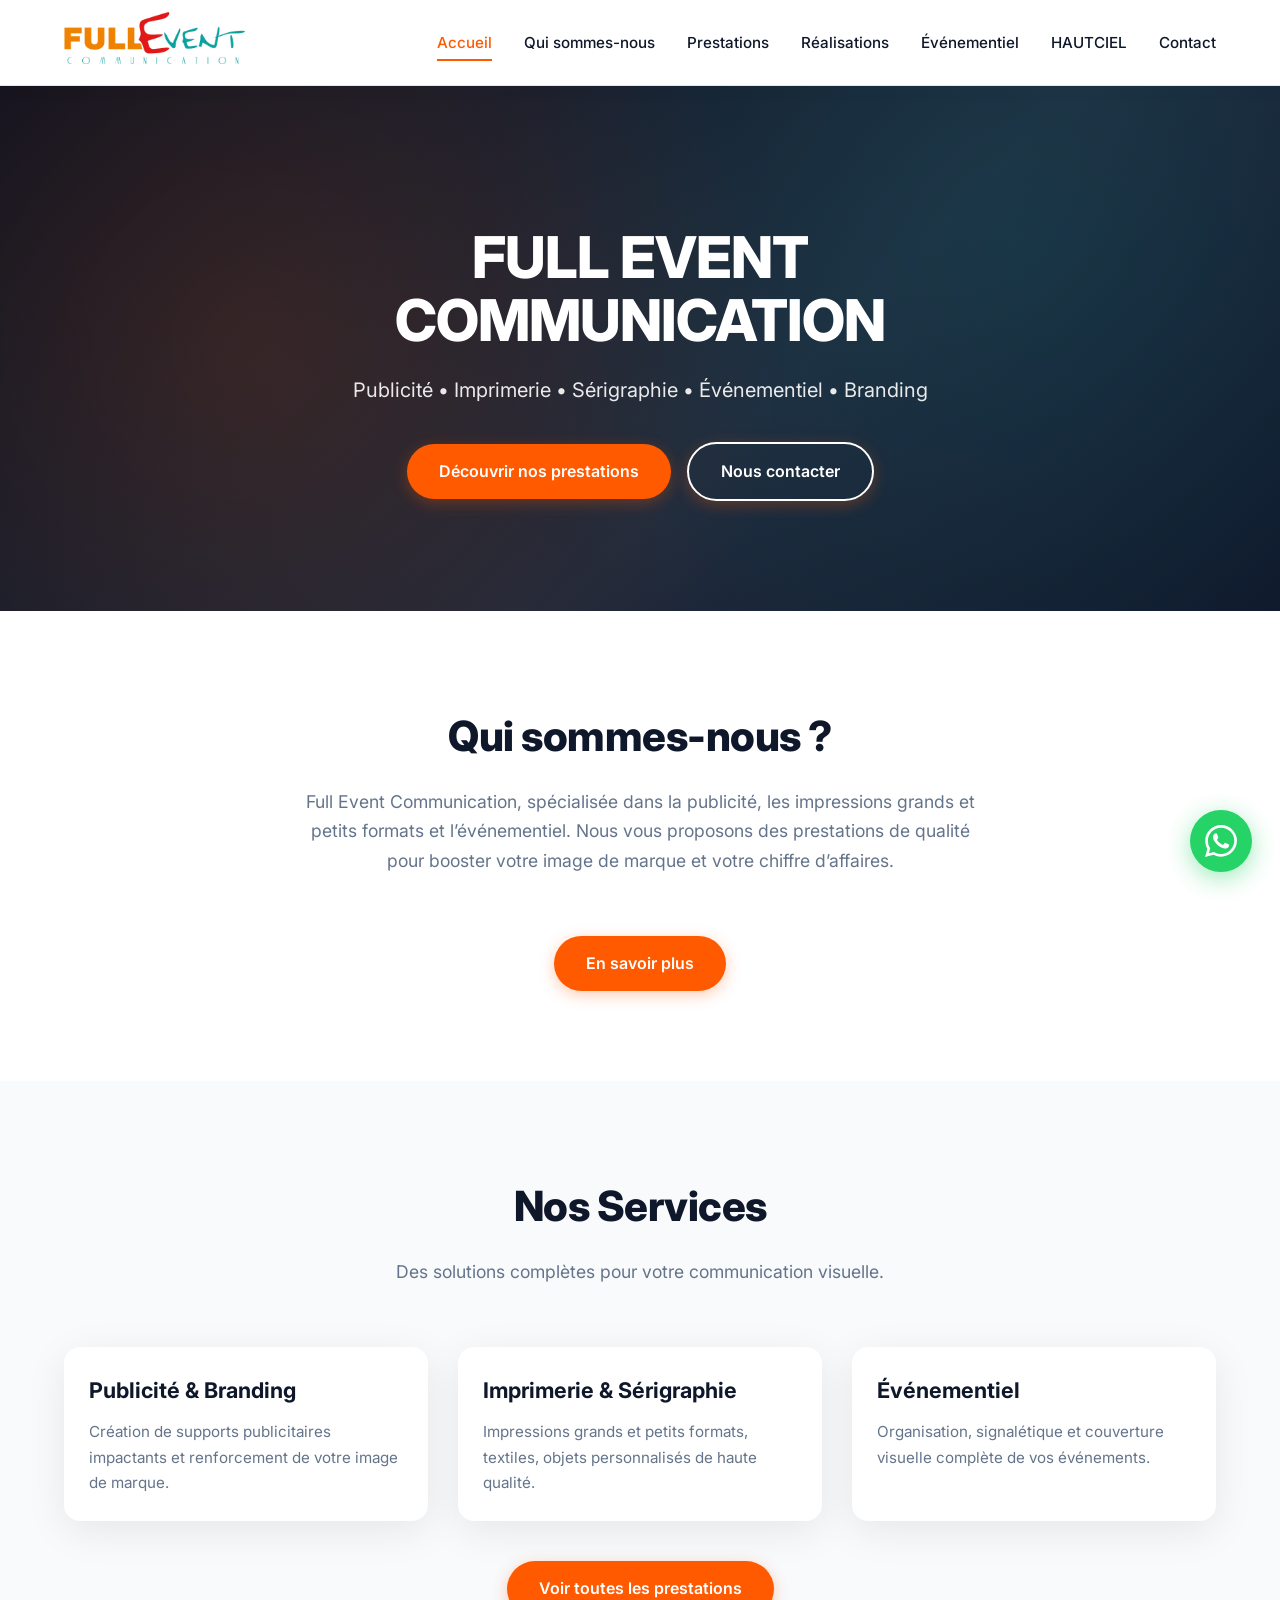
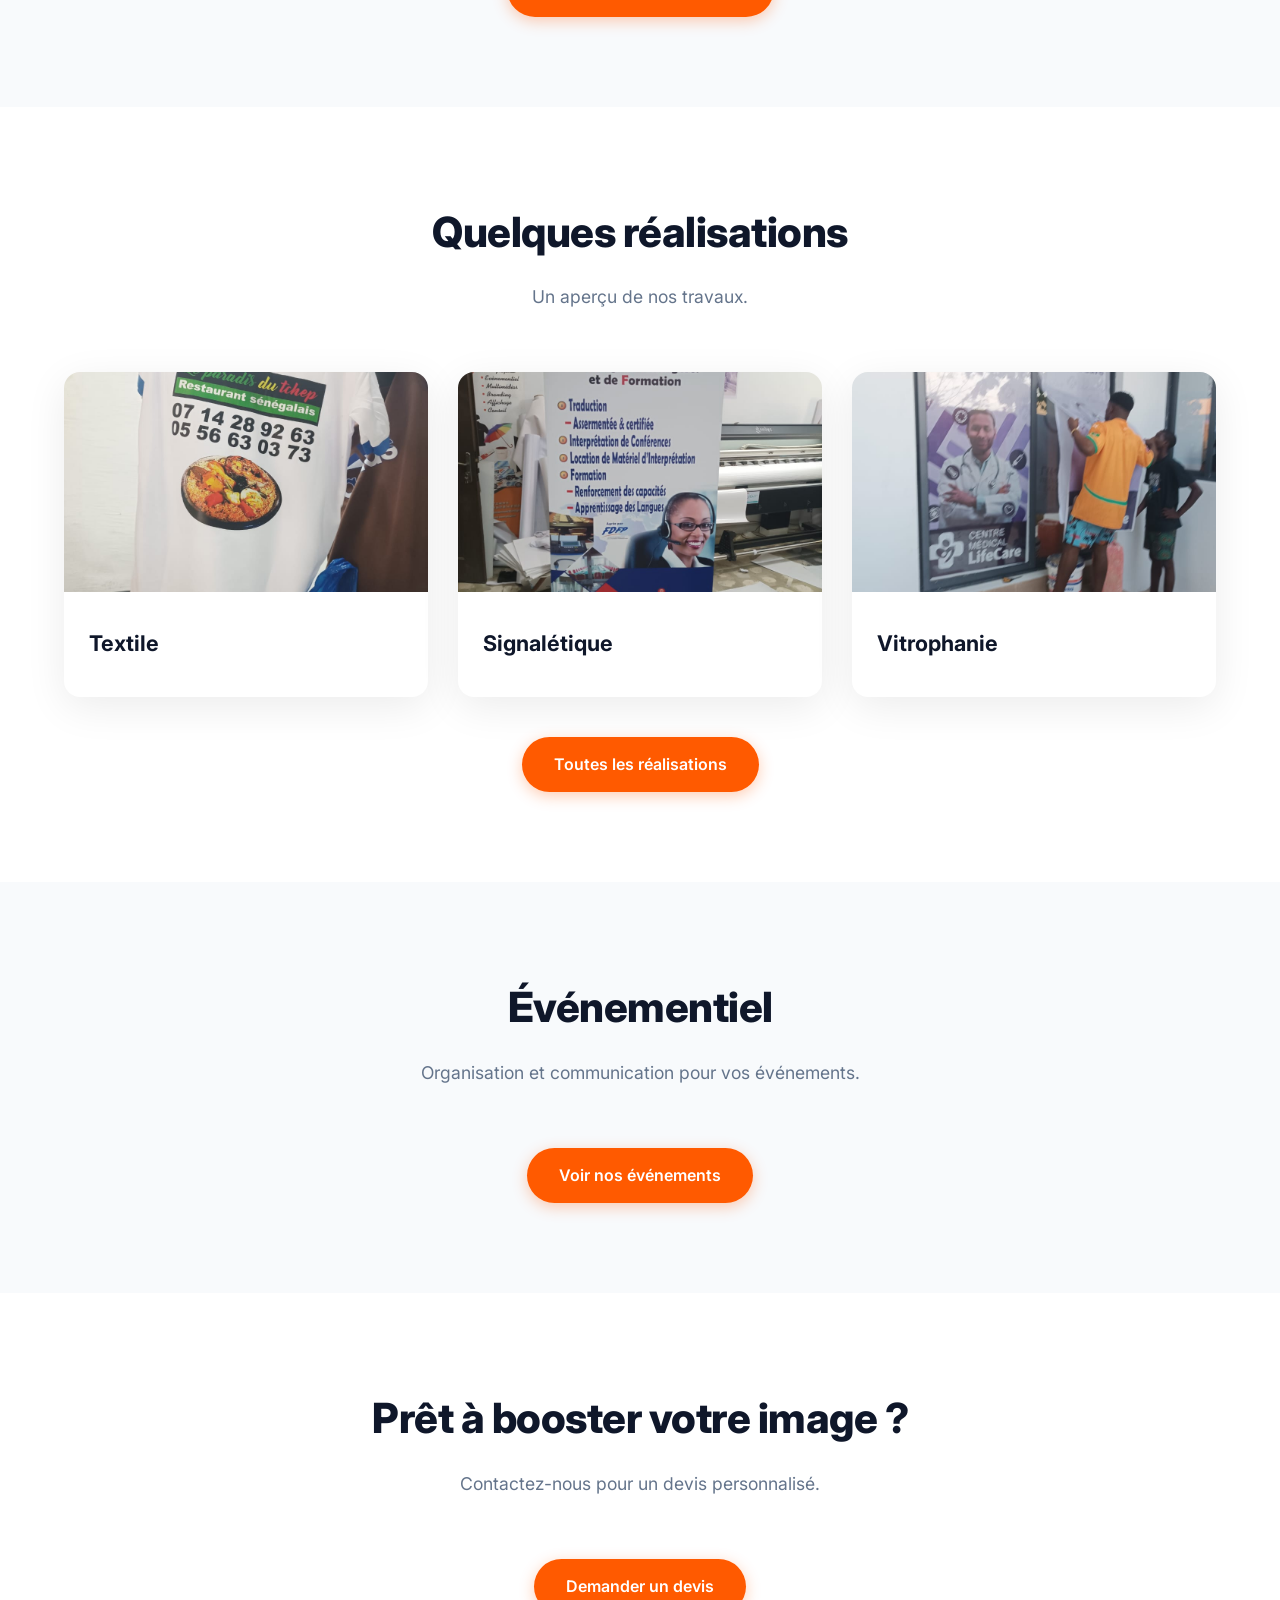
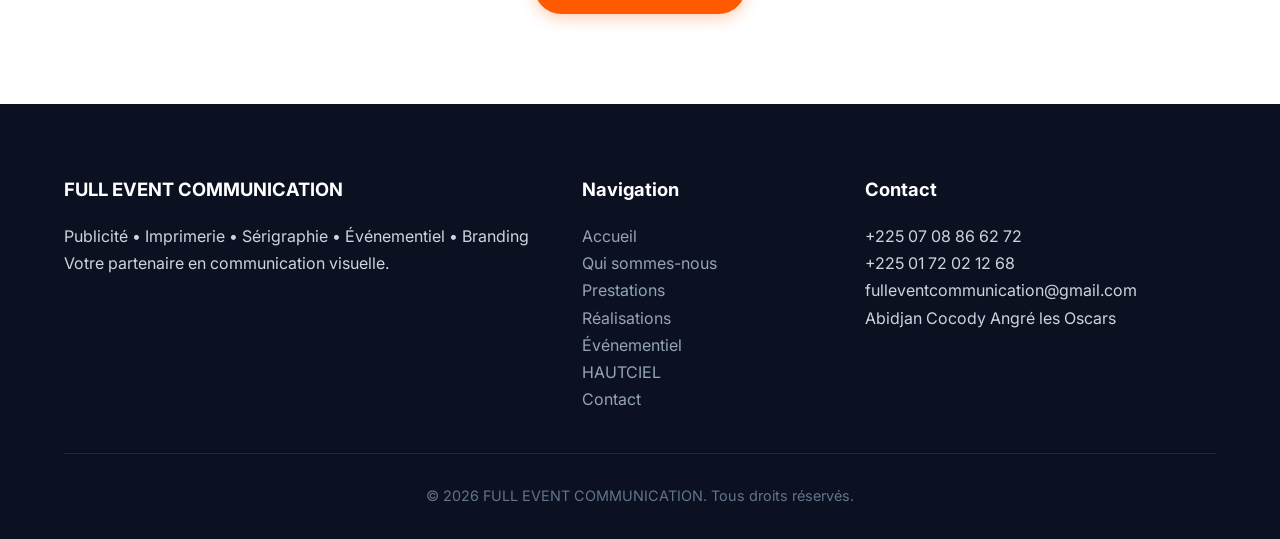
<file: index.html>
<!DOCTYPE html>
<html lang="fr">
<head>
  <meta charset="UTF-8">
  <meta name="viewport" content="width=device-width, initial-scale=1.0">
  <title>FULL EVENT COMMUNICATION | Publicité • Imprimerie • Événementiel</title>
  <link rel="stylesheet" href="css/style.css">
  <link href="https://fonts.googleapis.com/css2?family=Inter:wght@400;500;600;700;800&display=swap" rel="stylesheet">
</head>
<body>

<header class="header">
  <div class="container header-inner">
    <a href="index.html" class="logo"><img src="images/logo.png" alt="FULL EVENT"></a>
    <nav class="nav">
      <a href="index.html" class="active">Accueil</a>
      <a href="qui-sommes-nous.html">Qui sommes-nous</a>
      <a href="prestations.html">Prestations</a>
      <a href="realisations.html">Réalisations</a>
      <a href="evenementiel.html">Événementiel</a>
      <a href="hautciel.html">HAUTCIEL</a>
      <a href="contact.html">Contact</a>
    </nav>
  </div>
</header>

<a href="https://wa.me/2250708866272" class="wa-float" target="_blank" aria-label="WhatsApp">
  <svg width="32" height="32" viewBox="0 0 24 24" fill="currentColor"><path d="M17.472 14.382c-.297-.149-1.758-.867-2.03-.967-.273-.099-.471-.148-.67.15-.197.297-.767.966-.94 1.164-.173.199-.347.223-.644.075-.297-.15-1.255-.463-2.39-1.475-.883-.788-1.48-1.761-1.653-2.059-.173-.297-.018-.458.13-.606.134-.133.298-.347.446-.52.149-.174.198-.298.298-.497.099-.198.05-.371-.025-.52-.075-.149-.669-1.612-.916-2.207-.242-.579-.487-.5-.669-.51-.173-.008-.371-.01-.57-.01-.198 0-.52.074-.792.372-.272.297-1.04 1.016-1.04 2.479 0 1.462 1.065 2.875 1.213 3.074.149.198 2.096 3.2 5.077 4.487.709.306 1.262.489 1.694.625.712.227 1.36.195 1.871.118.571-.085 1.758-.719 2.006-1.413.248-.694.248-1.289.173-1.413-.074-.124-.272-.198-.57-.347m-5.421 7.403h-.004a9.87 9.87 0 01-5.031-1.378l-.361-.214-3.741.982.998-3.648-.235-.374a9.86 9.86 0 01-1.51-5.26c.001-5.45 4.436-9.884 9.888-9.884 2.64 0 5.122 1.03 6.988 2.898a9.825 9.825 0 012.893 6.994c-.003 5.45-4.435 9.884-9.885 9.884m8.413-18.297A11.815 11.815 0 0012.05 0C5.495 0 .16 5.335.157 11.892c0 2.096.547 4.142 1.588 5.945L.057 24l6.305-1.654a11.882 11.882 0 005.683 1.448h.005c6.554 0 11.89-5.335 11.893-11.893a11.821 11.821 0 00-3.48-8.413z"/></svg>
</a>

<section class="hero">
  <div class="container">
    <h1>FULL EVENT<br>COMMUNICATION</h1>
    <p>Publicité • Imprimerie • Sérigraphie • Événementiel • Branding</p>
    <a href="prestations.html" class="btn">Découvrir nos prestations</a>
    &nbsp;&nbsp;
    <a href="contact.html" class="btn btn-outline">Nous contacter</a>
  </div>
</section>

<section class="section">
  <div class="container">
    <h2 class="section-title">Qui sommes-nous ?</h2>
    <p class="section-subtitle">
      Full Event Communication, spécialisée dans la publicité, les impressions grands et petits formats et l’événementiel. Nous vous proposons des prestations de qualité pour booster votre image de marque et votre chiffre d’affaires.
    </p>
    <div style="text-align:center;">
      <a href="qui-sommes-nous.html" class="btn">En savoir plus</a>
    </div>
  </div>
</section>

<section class="section" style="background:#F8FAFC;">
  <div class="container">
    <h2 class="section-title">Nos Services</h2>
    <p class="section-subtitle">Des solutions complètes pour votre communication visuelle.</p>
    <div class="cards">
      <div class="card">
        <div class="card-body">
          <h3>Publicité & Branding</h3>
          <p>Création de supports publicitaires impactants et renforcement de votre image de marque.</p>
        </div>
      </div>
      <div class="card">
        <div class="card-body">
          <h3>Imprimerie & Sérigraphie</h3>
          <p>Impressions grands et petits formats, textiles, objets personnalisés de haute qualité.</p>
        </div>
      </div>
      <div class="card">
        <div class="card-body">
          <h3>Événementiel</h3>
          <p>Organisation, signalétique et couverture visuelle complète de vos événements.</p>
        </div>
      </div>
    </div>
    <div style="text-align:center; margin-top:40px;">
      <a href="prestations.html" class="btn">Voir toutes les prestations</a>
    </div>
  </div>
</section>

<section class="section">
  <div class="container">
    <h2 class="section-title">Quelques réalisations</h2>
    <p class="section-subtitle">Un aperçu de nos travaux.</p>
    <div class="cards">
      <div class="card"><img src="images/realisations/WhatsApp Image 2026-11-20 at 15.42.22 (1).jpeg" alt="Textile"><div class="card-body"><h3>Textile</h3></div></div>
      <div class="card"><img src="images/realisations/WhatsApp Image 2026-11-20 at 15.42.32 (1).jpeg" alt="Roll-up"><div class="card-body"><h3>Signalétique</h3></div></div>
      <div class="card"><img src="images/realisations/WhatsApp Image 2026-11-20 at 15.42.28 (1).jpeg" alt="Vitrine"><div class="card-body"><h3>Vitrophanie</h3></div></div>
    </div>
    <div style="text-align:center; margin-top:40px;">
      <a href="realisations.html" class="btn">Toutes les réalisations</a>
    </div>
  </div>
</section>

<section class="section" style="background:#F8FAFC;">
  <div class="container" style="text-align:center;">
    <h2 class="section-title">Événementiel</h2>
    <p class="section-subtitle">Organisation et communication pour vos événements.</p>
    <a href="evenementiel.html" class="btn">Voir nos événements</a>
  </div>
</section>

<section class="section">
  <div class="container" style="text-align:center;">
    <h2 class="section-title">Prêt à booster votre image ?</h2>
    <p class="section-subtitle">Contactez-nous pour un devis personnalisé.</p>
    <a href="contact.html" class="btn">Demander un devis</a>
  </div>
</section>

<footer>
  <div class="container">
    <div class="footer-grid">
      <div>
        <h4>FULL EVENT COMMUNICATION</h4>
        <p>Publicité • Imprimerie • Sérigraphie • Événementiel • Branding<br>Votre partenaire en communication visuelle.</p>
      </div>
      <div>
        <h4>Navigation</h4>
        <a href="index.html">Accueil</a><br>
        <a href="qui-sommes-nous.html">Qui sommes-nous</a><br>
        <a href="prestations.html">Prestations</a><br>
        <a href="realisations.html">Réalisations</a><br>
        <a href="evenementiel.html">Événementiel</a><br>
        <a href="hautciel.html">HAUTCIEL</a><br>
        <a href="contact.html">Contact</a>
      </div>
      <div>
        <h4>Contact</h4>
        <p>+225 07 08 86 62 72</p>
        <p>+225 01 72 02 12 68</p>
        <p>fulleventcommunication@gmail.com</p>
        <p>Abidjan Cocody Angré les Oscars</p>
      </div>
    </div>
    <div class="copyright">&copy; 2026 FULL EVENT COMMUNICATION. Tous droits réservés.</div>
  </div>
</footer>

</body>
</html>
</file>
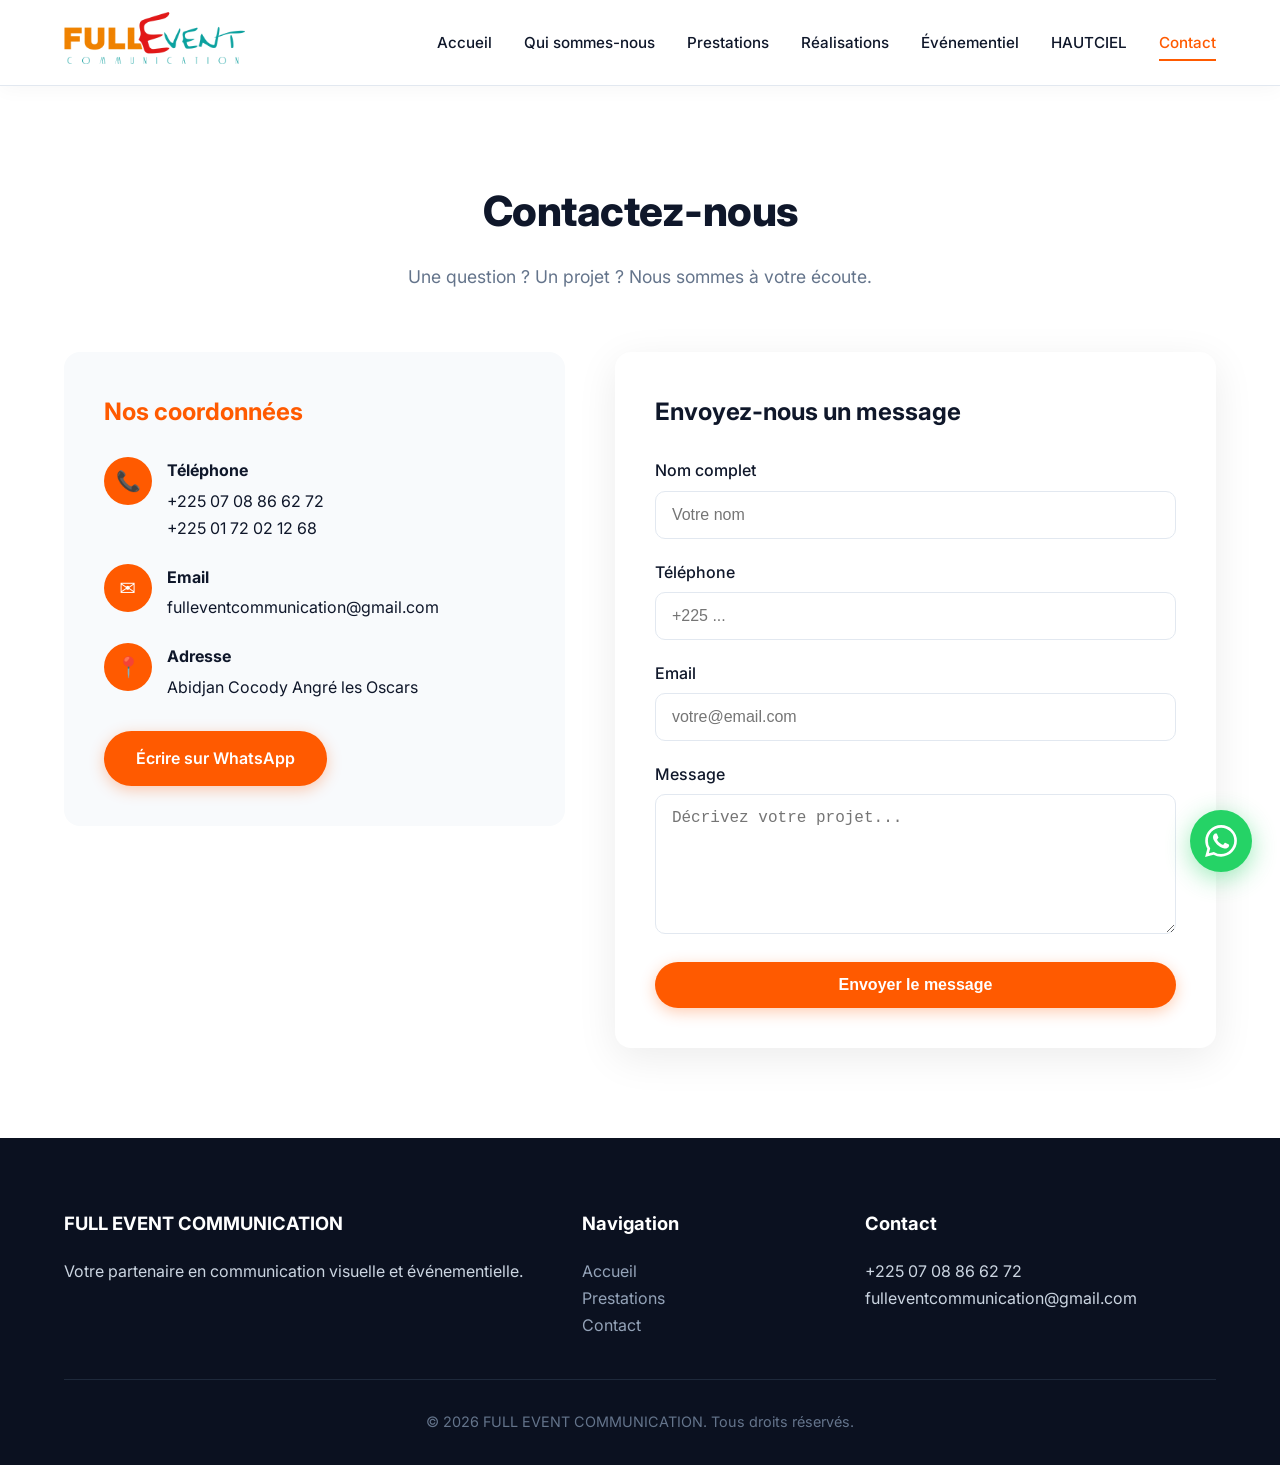
<file: contact.html>
<!DOCTYPE html>
<html lang="fr">
<head>
  <meta charset="UTF-8">
  <meta name="viewport" content="width=device-width, initial-scale=1.0">
  <title>Contact | FULL EVENT COMMUNICATION</title>
  <link rel="stylesheet" href="css/style.css">
  <link href="https://fonts.googleapis.com/css2?family=Inter:wght@400;500;600;700;800&display=swap" rel="stylesheet">
  <style>
    .contact-grid { display: grid; grid-template-columns: 1fr 1.2fr; gap: 50px; align-items: start; }
    .contact-info { background: #F8FAFC; padding: 40px; border-radius: 16px; }
    .contact-info h3 { color: #FF5A00; margin-bottom: 25px; font-size: 1.5rem; }
    .info-item { display: flex; align-items: flex-start; gap: 15px; margin-bottom: 22px; }
    .info-item .icon { width: 48px; height: 48px; background: #FF5A00; color: white; border-radius: 50%; display: flex; align-items: center; justify-content: center; flex-shrink: 0; font-size: 20px; }
    .info-item strong { display: block; margin-bottom: 3px; }
    .contact-form { background: white; padding: 40px; border-radius: 16px; box-shadow: 0 10px 40px rgba(0,0,0,.08); }
    .form-group { margin-bottom: 20px; }
    .form-group label { display: block; margin-bottom: 6px; font-weight: 500; }
    .form-group input, .form-group textarea {
      width: 100%; padding: 14px 16px; border: 1.5px solid #E2E8F0; border-radius: 10px;
      font-size: 1rem; transition: border .2s;
    }
    .form-group input:focus, .form-group textarea:focus { outline: none; border-color: #FF5A00; }
    .form-group textarea { min-height: 140px; resize: vertical; }
    @media (max-width: 768px) { .contact-grid { grid-template-columns: 1fr; } }
  </style>
</head>
<body>

<header class="header">
  <div class="container header-inner">
    <a href="index.html" class="logo"><img src="images/logo.png" alt="FULL EVENT"></a>
    <nav class="nav">
      <a href="index.html">Accueil</a>
      <a href="qui-sommes-nous.html">Qui sommes-nous</a>
      <a href="prestations.html">Prestations</a>
      <a href="realisations.html">Réalisations</a>
      <a href="evenementiel.html">Événementiel</a>
      <a href="hautciel.html">HAUTCIEL</a>
      <a href="contact.html" class="active">Contact</a>
    </nav>
  </div>
</header>

<a href="https://wa.me/2250708866272" class="wa-float" target="_blank" aria-label="WhatsApp">
  <svg width="32" height="32" viewBox="0 0 24 24" fill="currentColor"><path d="M17.472 14.382c-.297-.149-1.758-.867-2.03-.967-.273-.099-.471-.148-.67.15-.197.297-.767.966-.94 1.164-.173.199-.347.223-.644.075-.297-.15-1.255-.463-2.39-1.475-.883-.788-1.48-1.761-1.653-2.059-.173-.297-.018-.458.13-.606.134-.133.298-.347.446-.52.149-.174.198-.298.298-.497.099-.198.05-.371-.025-.52-.075-.149-.669-1.612-.916-2.207-.242-.579-.487-.5-.669-.51-.173-.008-.371-.01-.57-.01-.198 0-.52.074-.792.372-.272.297-1.04 1.016-1.04 2.479 0 1.462 1.065 2.875 1.213 3.074.149.198 2.096 3.2 5.077 4.487.709.306 1.262.489 1.694.625.712.227 1.36.195 1.871.118.571-.085 1.758-.719 2.006-1.413.248-.694.248-1.289.173-1.413-.074-.124-.272-.198-.57-.347m-5.421 7.403h-.004a9.87 9.87 0 01-5.031-1.378l-.361-.214-3.741.982.998-3.648-.235-.374a9.86 9.86 0 01-1.51-5.26c.001-5.45 4.436-9.884 9.888-9.884 2.64 0 5.122 1.03 6.988 2.898a9.825 9.825 0 012.893 6.994c-.003 5.45-4.435 9.884-9.885 9.884m8.413-18.297A11.815 11.815 0 0012.05 0C5.495 0 .16 5.335.157 11.892c0 2.096.547 4.142 1.588 5.945L.057 24l6.305-1.654a11.882 11.882 0 005.683 1.448h.005c6.554 0 11.89-5.335 11.893-11.893a11.821 11.821 0 00-3.48-8.413z"/></svg>
</a>

<section class="section">
  <div class="container">
    <h1 class="section-title">Contactez-nous</h1>
    <p class="section-subtitle">Une question ? Un projet ? Nous sommes à votre écoute.</p>

    <div class="contact-grid">
      <div class="contact-info">
        <h3>Nos coordonnées</h3>
        <div class="info-item">
          <div class="icon">📞</div>
          <div>
            <strong>Téléphone</strong>
            +225 07 08 86 62 72<br>
            +225 01 72 02 12 68
          </div>
        </div>
        <div class="info-item">
          <div class="icon">✉️</div>
          <div>
            <strong>Email</strong>
            fulleventcommunication@gmail.com
          </div>
        </div>
        <div class="info-item">
          <div class="icon">📍</div>
          <div>
            <strong>Adresse</strong>
            Abidjan Cocody Angré les Oscars
          </div>
        </div>
        <div style="margin-top: 30px;">
          <a href="https://wa.me/2250708866272" class="btn" target="_blank">Écrire sur WhatsApp</a>
        </div>
      </div>

      <div class="contact-form">
        <h3 style="margin-bottom:25px; font-size:1.5rem;">Envoyez-nous un message</h3>
        <form action="https://formspree.io/f/YOUR_FORM_ID" method="POST">
          <div class="form-group">
            <label>Nom complet</label>
            <input type="text" name="nom" required placeholder="Votre nom">
          </div>
          <div class="form-group">
            <label>Téléphone</label>
            <input type="tel" name="telephone" required placeholder="+225 ...">
          </div>
          <div class="form-group">
            <label>Email</label>
            <input type="email" name="email" placeholder="votre@email.com">
          </div>
          <div class="form-group">
            <label>Message</label>
            <textarea name="message" required placeholder="Décrivez votre projet..."></textarea>
          </div>
          <button type="submit" class="btn" style="border:none; cursor:pointer; width:100%;">Envoyer le message</button>
        </form>
      </div>
    </div>
  </div>
</section>

<footer>
  <div class="container">
    <div class="footer-grid">
      <div>
        <h4>FULL EVENT COMMUNICATION</h4>
        <p>Votre partenaire en communication visuelle et événementielle.</p>
      </div>
      <div>
        <h4>Navigation</h4>
        <a href="index.html">Accueil</a><br>
        <a href="prestations.html">Prestations</a><br>
        <a href="contact.html">Contact</a>
      </div>
      <div>
        <h4>Contact</h4>
        <p>+225 07 08 86 62 72</p>
        <p>fulleventcommunication@gmail.com</p>
      </div>
    </div>
    <div class="copyright">&copy; 2026 FULL EVENT COMMUNICATION. Tous droits réservés.</div>
  </div>
</footer>
</body>
</html>
</file>
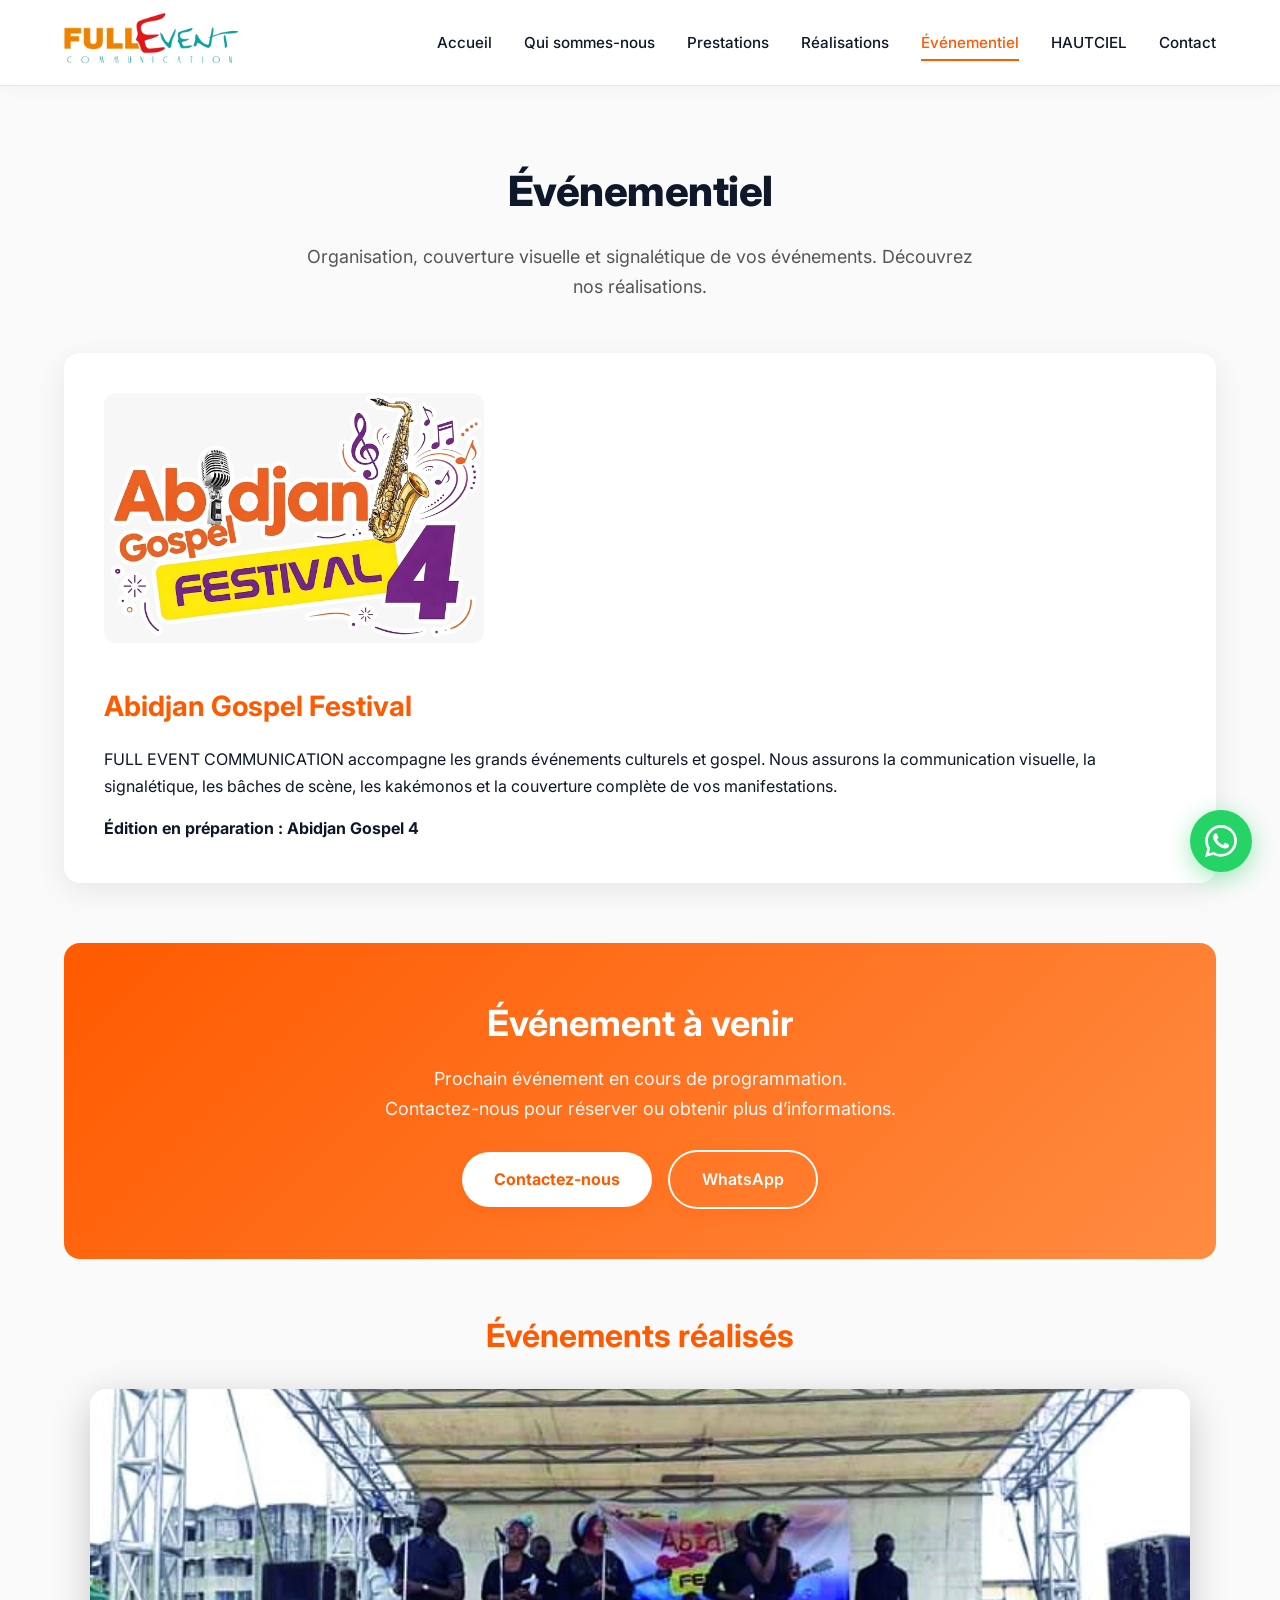
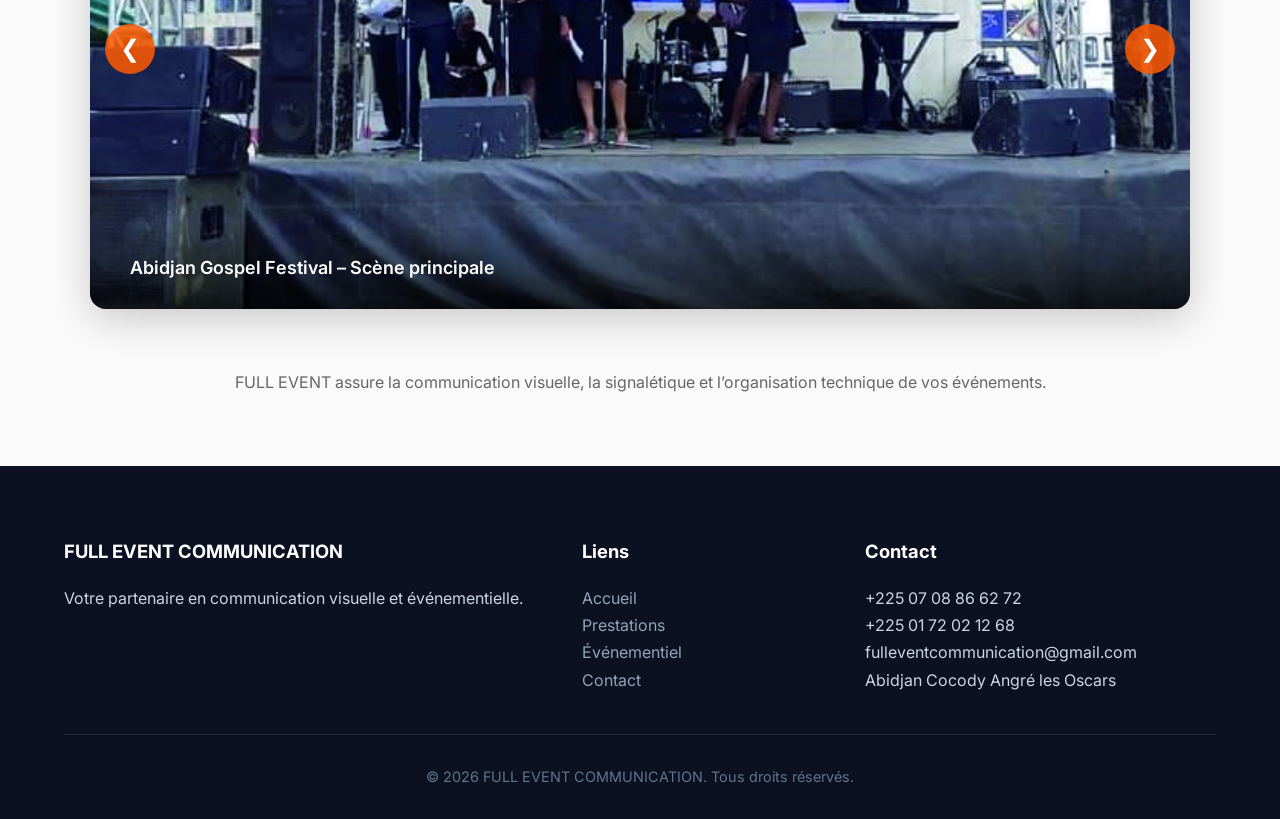
<file: evenementiel.html>
<!DOCTYPE html>
<html lang="fr">
<head>
  <meta charset="UTF-8">
  <meta name="viewport" content="width=device-width, initial-scale=1.0">
  <title>Événementiel | FULL EVENT COMMUNICATION</title>
  <link rel="stylesheet" href="css/style.css">
  <link href="https://fonts.googleapis.com/css2?family=Inter:wght@400;500;600;700;800&display=swap" rel="stylesheet">
  <style>
    .slider-container { position: relative; max-width: 1100px; margin: 0 auto 60px; overflow: hidden; border-radius: 16px; box-shadow: 0 10px 40px rgba(0,0,0,.2); }
    .slider { display: flex; transition: transform .5s ease; }
    .slide { min-width: 100%; height: 520px; position: relative; }
    .slide img { width: 100%; height: 100%; object-fit: cover; }
    .slide-caption { position: absolute; bottom: 0; left: 0; right: 0; background: linear-gradient(transparent, rgba(0,0,0,.75)); color: white; padding: 30px 40px 25px; font-size: 18px; font-weight: 600; }
    .slider-btn { position: absolute; top: 50%; transform: translateY(-50%); background: rgba(255,90,0,.85); color: white; border: none; width: 50px; height: 50px; border-radius: 50%; font-size: 24px; cursor: pointer; z-index: 10; }
    .slider-btn:hover { background: #FF5A00; }
    .prev { left: 15px; }
    .next { right: 15px; }
    .upcoming-box { background: linear-gradient(135deg, #FF5A00, #FF8C42); color: white; padding: 50px 40px; border-radius: 16px; text-align: center; margin: 40px 0; }
    .upcoming-box h2 { font-size: 36px; margin-bottom: 10px; }
    .upcoming-box p { font-size: 18px; opacity: .95; margin-bottom: 25px; }
    .featured-gospel { display: flex; gap: 40px; align-items: center; background: #fff; padding: 40px; border-radius: 16px; box-shadow: 0 8px 30px rgba(0,0,0,.08); margin-bottom: 60px; flex-wrap: wrap; }
    .featured-gospel img { max-width: 380px; border-radius: 12px; }
    .featured-gospel .text h3 { color: #FF5A00; font-size: 28px; margin-bottom: 15px; }
  </style>
</head>
<body>

<header class="header">
  <div class="container header-inner">
    <a href="index.html" class="logo"><img src="images/logo.png" alt="FULL EVENT" style="height:50px;"></a>
    <nav class="nav">
      <a href="index.html">Accueil</a>
      <a href="qui-sommes-nous.html">Qui sommes-nous</a>
      <a href="prestations.html">Prestations</a>
      <a href="realisations.html">Réalisations</a>
      <a href="evenementiel.html" class="active">Événementiel</a>
      <a href="hautciel.html">HAUTCIEL</a>
      <a href="contact.html">Contact</a>
    </nav>
  </div>
</header>

<a href="https://wa.me/2250708866272" class="wa-float" target="_blank" aria-label="WhatsApp">
  <svg width="32" height="32" viewBox="0 0 24 24" fill="currentColor"><path d="M17.472 14.382c-.297-.149-1.758-.867-2.03-.967-.273-.099-.471-.148-.67.15-.197.297-.767.966-.94 1.164-.173.199-.347.223-.644.075-.297-.15-1.255-.463-2.39-1.475-.883-.788-1.48-1.761-1.653-2.059-.173-.297-.018-.458.13-.606.134-.133.298-.347.446-.52.149-.174.198-.298.298-.497.099-.198.05-.371-.025-.52-.075-.149-.669-1.612-.916-2.207-.242-.579-.487-.5-.669-.51-.173-.008-.371-.01-.57-.01-.198 0-.52.074-.792.372-.272.297-1.04 1.016-1.04 2.479 0 1.462 1.065 2.875 1.213 3.074.149.198 2.096 3.2 5.077 4.487.709.306 1.262.489 1.694.625.712.227 1.36.195 1.871.118.571-.085 1.758-.719 2.006-1.413.248-.694.248-1.289.173-1.413-.074-.124-.272-.198-.57-.347m-5.421 7.403h-.004a9.87 9.87 0 01-5.031-1.378l-.361-.214-3.741.982.998-3.648-.235-.374a9.86 9.86 0 01-1.51-5.26c.001-5.45 4.436-9.884 9.888-9.884 2.64 0 5.122 1.03 6.988 2.898a9.825 9.825 0 012.893 6.994c-.003 5.45-4.435 9.884-9.885 9.884m8.413-18.297A11.815 11.815 0 0012.05 0C5.495 0 .16 5.335.157 11.892c0 2.096.547 4.142 1.588 5.945L.057 24l6.305-1.654a11.882 11.882 0 005.683 1.448h.005c6.554 0 11.89-5.335 11.893-11.893a11.821 11.821 0 00-3.48-8.413z"/></svg>
</a>

<section style="padding:70px 0; background:#fafafa;">
  <div class="container">
    <h1 class="section-title" style="text-align:center; margin-bottom:15px;">Événementiel</h1>
    <p style="text-align:center; max-width:700px; margin:0 auto 50px; color:#555; font-size:18px;">Organisation, couverture visuelle et signalétique de vos événements. Découvrez nos réalisations.</p>

    <!-- Featured ABIDJAN GOSPEL 4 -->
    <div class="featured-gospel">
      <img src="images/evenements/abidjan-gospel-4.jpg" alt="Abidjan Gospel Festival 4">
      <div class="text">
        <h3>Abidjan Gospel Festival</h3>
        <p>FULL EVENT COMMUNICATION accompagne les grands événements culturels et gospel. Nous assurons la communication visuelle, la signalétique, les bâches de scène, les kakémonos et la couverture complète de vos manifestations.</p>
        <p style="margin-top:15px;"><strong>Édition en préparation : Abidjan Gospel 4</strong></p>
      </div>
    </div>

    <!-- Upcoming event block -->
    <div class="upcoming-box">
      <h2>Événement à venir</h2>
      <p>Prochain événement en cours de programmation.<br>Contactez-nous pour réserver ou obtenir plus d’informations.</p>
      <a href="contact.html" class="btn" style="background:white; color:#FF5A00; font-weight:700;">Contactez-nous</a>
      &nbsp;&nbsp;
      <a href="https://wa.me/2250708866272" class="btn" style="background:transparent; border:2px solid white; color:white;">WhatsApp</a>
    </div>

    <!-- Slider of past events -->
    <h2 style="text-align:center; color:#FF5A00; margin:50px 0 25px; font-size:32px;">Événements réalisés</h2>
    <div class="slider-container">
      <div class="slider" id="slider">
        <div class="slide"><img src="images/evenements/stage-1.jpg" alt="Scène Gospel"><div class="slide-caption">Abidjan Gospel Festival – Scène principale</div></div>
        <div class="slide"><img src="images/evenements/stage-2.jpg" alt="Chanteur"><div class="slide-caption">Performance live – Abidjan Gospel 3</div></div>
        <div class="slide"><img src="images/evenements/stage-3.jpg" alt="Scène de nuit"><div class="slide-caption">Concert de nuit – Scène illuminée</div></div>
        <div class="slide"><img src="images/evenements/stage-4.jpg" alt="Groupe"><div class="slide-caption">Groupe musical sur scène</div></div>
        <div class="slide"><img src="images/evenements/stage-5.jpg" alt="Spectacle"><div class="slide-caption">Abidjan Gospel Festival – Public</div></div>
        <div class="slide"><img src="images/evenements/stage-6.jpg" alt="Artistes"><div class="slide-caption">Artistes en prestation</div></div>
        <div class="slide"><img src="images/evenements/stage-7.jpg" alt="Scène complète"><div class="slide-caption">Installation complète de scène</div></div>
        <div class="slide"><img src="images/evenements/stage-8.jpg" alt="Chanteur blanc"><div class="slide-caption">Prestation solo</div></div>
        <div class="slide"><img src="images/evenements/stage-9.jpg" alt="Scène de nuit 2"><div class="slide-caption">Soirée Gospel</div></div>
        <div class="slide"><img src="images/evenements/stage-10.jpg" alt="Scène jour"><div class="slide-caption">Préparation et installation</div></div>
      </div>
      <button class="slider-btn prev" onclick="moveSlide(-1)">&#10094;</button>
      <button class="slider-btn next" onclick="moveSlide(1)">&#10095;</button>
    </div>

    <p style="text-align:center; color:#666; margin-top:20px;">FULL EVENT assure la communication visuelle, la signalétique et l’organisation technique de vos événements.</p>
  </div>
</section>

<footer>
  <div class="container">
    <div class="footer-grid">
      <div>
        <h4>FULL EVENT COMMUNICATION</h4>
        <p>Votre partenaire en communication visuelle et événementielle.</p>
      </div>
      <div>
        <h4>Liens</h4>
        <a href="index.html">Accueil</a><br>
        <a href="prestations.html">Prestations</a><br>
        <a href="evenementiel.html">Événementiel</a><br>
        <a href="contact.html">Contact</a>
      </div>
      <div>
        <h4>Contact</h4>
        <p>+225 07 08 86 62 72</p>
        <p>+225 01 72 02 12 68</p>
        <p>fulleventcommunication@gmail.com</p>
        <p>Abidjan Cocody Angré les Oscars</p>
      </div>
    </div>
    <div class="copyright">&copy; 2026 FULL EVENT COMMUNICATION. Tous droits réservés.</div>
  </div>
</footer>

<script>
  let currentSlide = 0;
  const slider = document.getElementById('slider');
  const slides = document.querySelectorAll('.slide');
  const total = slides.length;

  function moveSlide(dir) {
    currentSlide = (currentSlide + dir + total) % total;
    slider.style.transform = `translateX(-${currentSlide * 100}%)`;
  }

  // Auto-slide every 5 seconds
  setInterval(() => moveSlide(1), 5000);
</script>
</body>
</html>
</file>
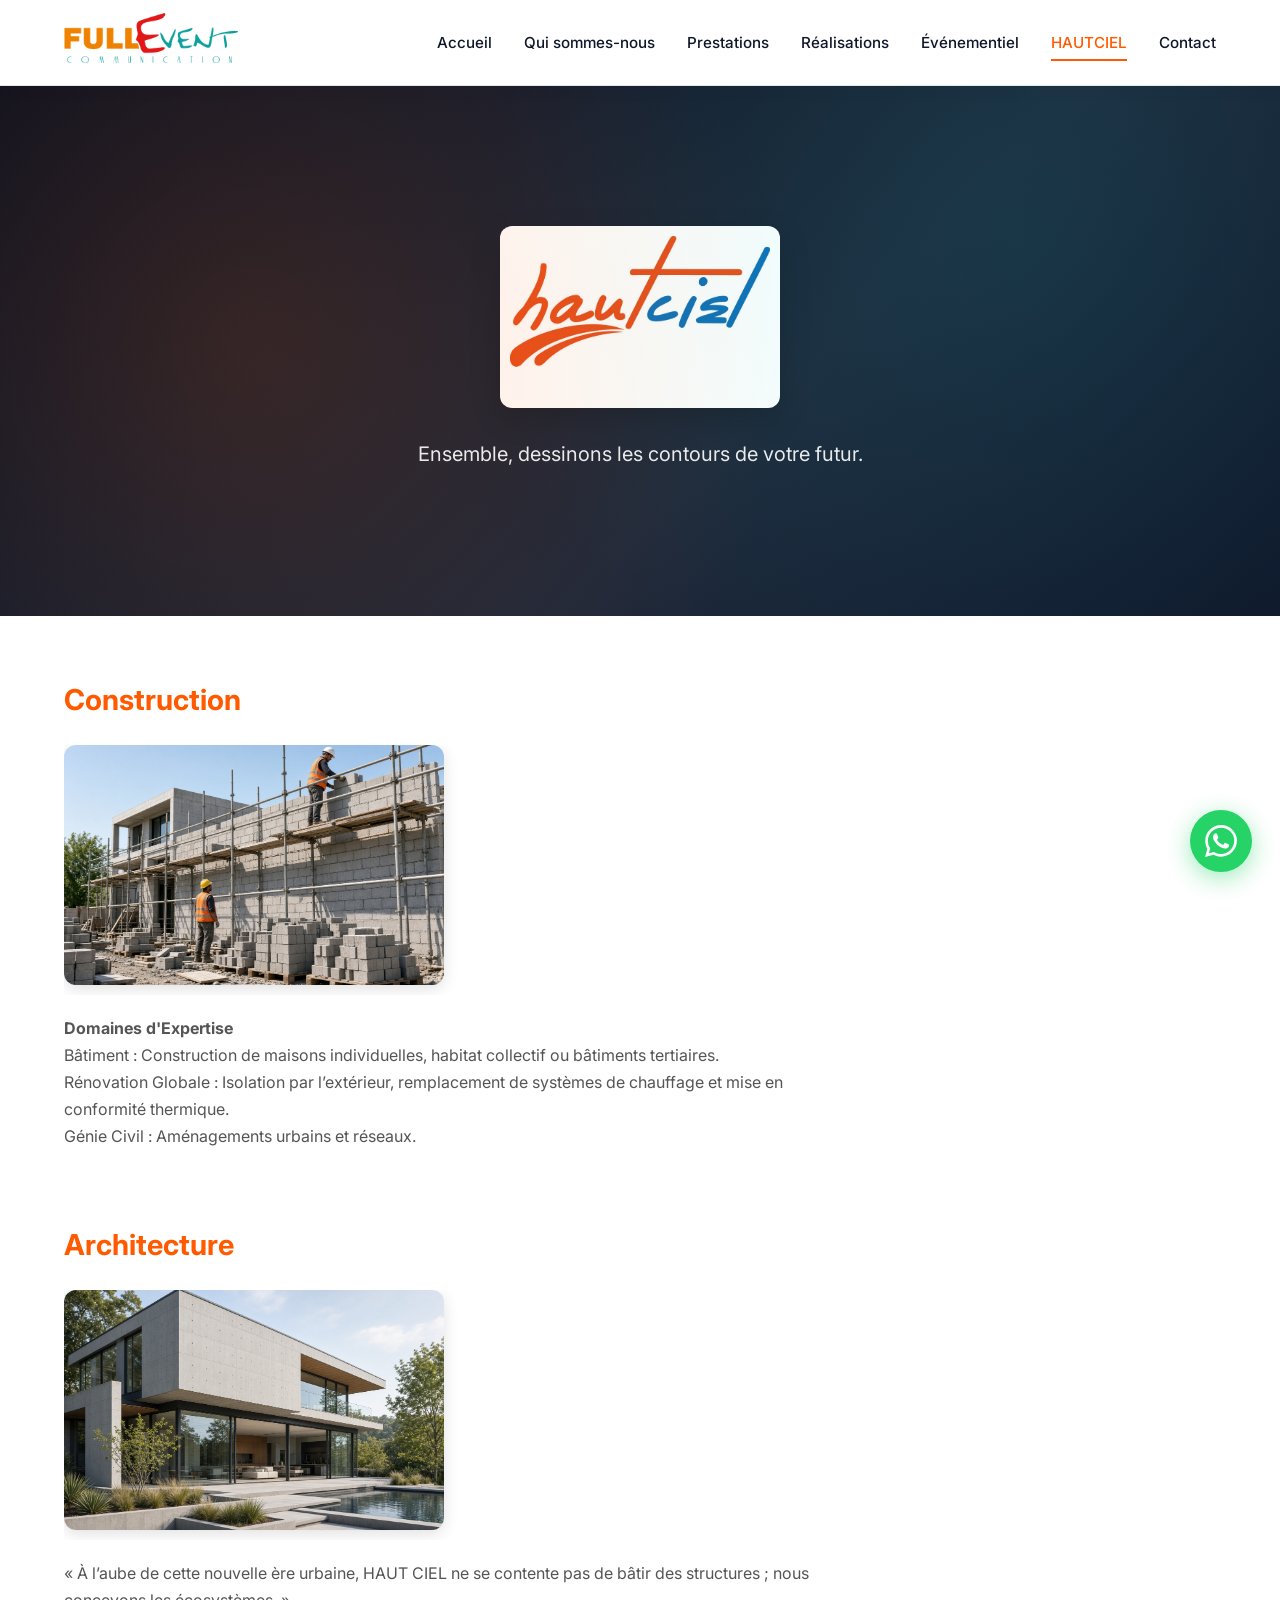
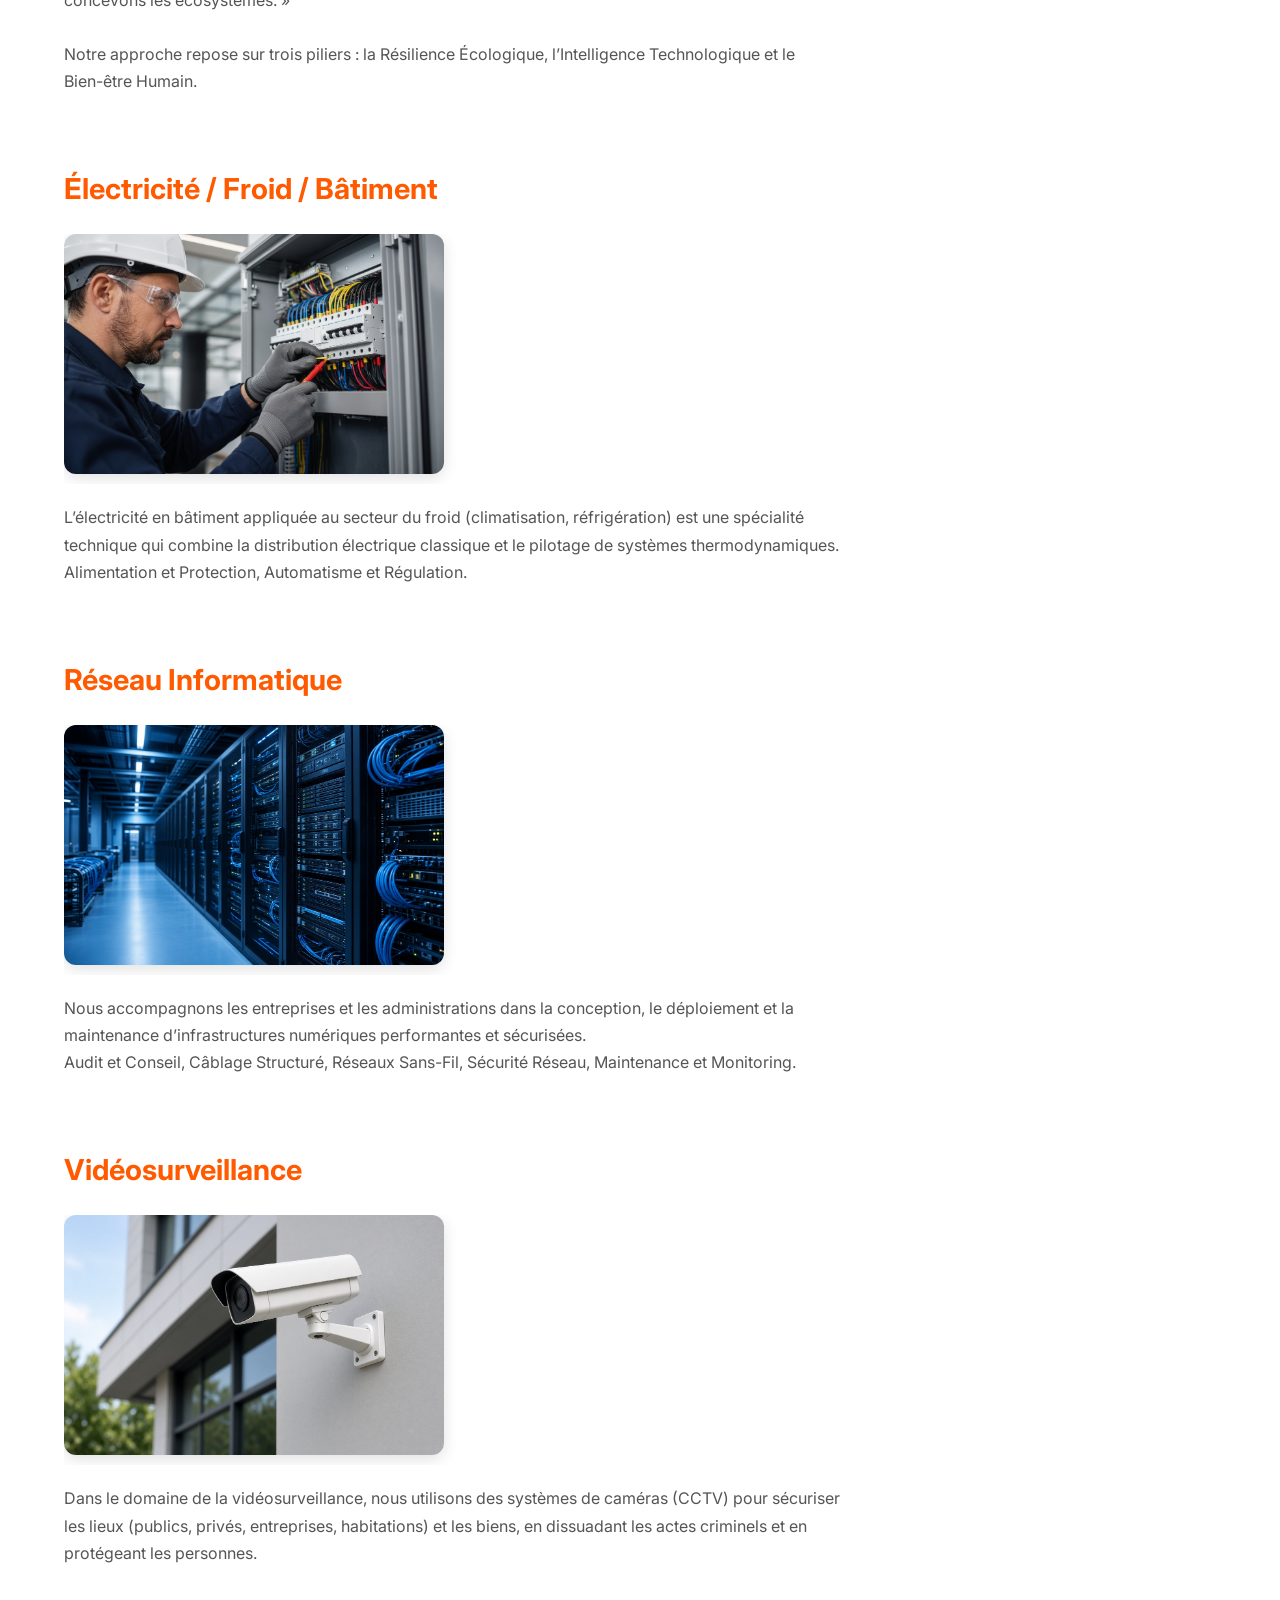
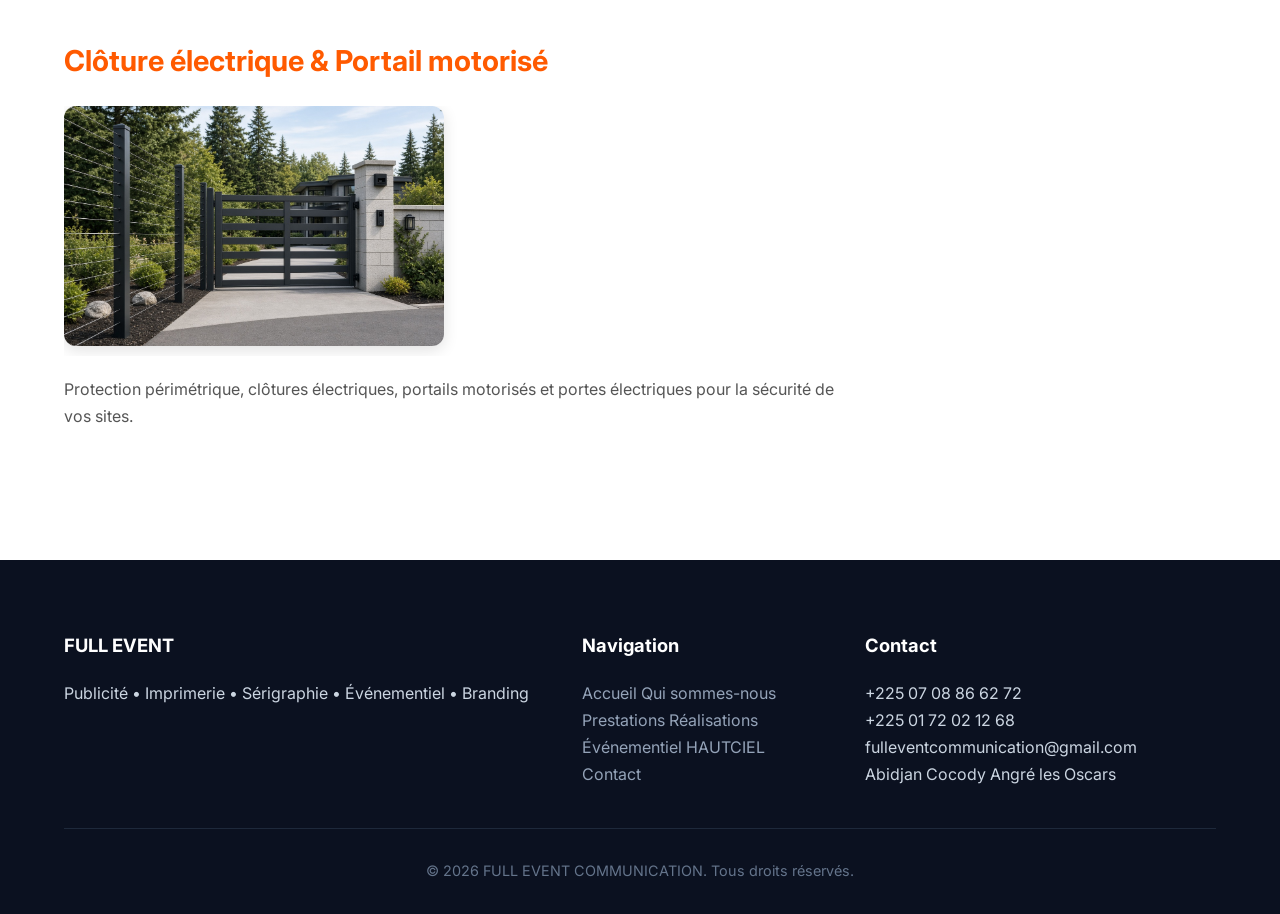
<file: hautciel.html>
<!DOCTYPE html>
<html lang="fr">
<head>
  <meta charset="UTF-8">
  <meta name="viewport" content="width=device-width, initial-scale=1.0">
  <title>HAUTCIEL | FULL EVENT COMMUNICATION</title>
  <link rel="stylesheet" href="css/style.css">
  <link href="https://fonts.googleapis.com/css2?family=Inter:wght@400;500;600;700;800&display=swap" rel="stylesheet">
  <style>
    .service-carousel { margin-bottom: 70px; }
    .service-carousel h2 { color: #FF5A00; font-size: 1.8rem; margin-bottom: 12px; }
    .carousel-images { display: flex; gap: 12px; overflow-x: auto; padding-bottom: 10px; margin: 20px 0; }
    .carousel-images img { height: 240px; width: 380px; object-fit: cover; border-radius: 12px; flex-shrink: 0; box-shadow: 0 4px 15px rgba(0,0,0,.12); }
    .service-desc { color: #555; line-height: 1.7; max-width: 800px; }
  </style>
</head>
<body>

<header class="header">
  <div class="container header-inner">
    <a href="index.html" class="logo"><img src="images/logo.png" alt="FULL EVENT" style="height:50px;"></a>
    <nav class="nav">
      <a href="index.html">Accueil</a>
      <a href="qui-sommes-nous.html">Qui sommes-nous</a>
      <a href="prestations.html">Prestations</a>
      <a href="realisations.html">Réalisations</a>
      <a href="evenementiel.html">Événementiel</a>
      <a href="hautciel.html" class="active">HAUTCIEL</a>
      <a href="contact.html">Contact</a>
    </nav>
  </div>
</header>

<a href="https://wa.me/2250708866272" class="wa-float" target="_blank" aria-label="WhatsApp">
  <svg width="32" height="32" viewBox="0 0 24 24" fill="currentColor"><path d="M17.472 14.382c-.297-.149-1.758-.867-2.03-.967-.273-.099-.471-.148-.67.15-.197.297-.767.966-.94 1.164-.173.199-.347.223-.644.075-.297-.15-1.255-.463-2.39-1.475-.883-.788-1.48-1.761-1.653-2.059-.173-.297-.018-.458.13-.606.134-.133.298-.347.446-.52.149-.174.198-.298.298-.497.099-.198.05-.371-.025-.52-.075-.149-.669-1.612-.916-2.207-.242-.579-.487-.5-.669-.51-.173-.008-.371-.01-.57-.01-.198 0-.52.074-.792.372-.272.297-1.04 1.016-1.04 2.479 0 1.462 1.065 2.875 1.213 3.074.149.198 2.096 3.2 5.077 4.487.709.306 1.262.489 1.694.625.712.227 1.36.195 1.871.118.571-.085 1.758-.719 2.006-1.413.248-.694.248-1.289.173-1.413-.074-.124-.272-.198-.57-.347m-5.421 7.403h-.004a9.87 9.87 0 01-5.031-1.378l-.361-.214-3.741.982.998-3.648-.235-.374a9.86 9.86 0 01-1.51-5.26c.001-5.45 4.436-9.884 9.888-9.884 2.64 0 5.122 1.03 6.988 2.898a9.825 9.825 0 012.893 6.994c-.003 5.45-4.435 9.884-9.885 9.884m8.413-18.297A11.815 11.815 0 0012.05 0C5.495 0 .16 5.335.157 11.892c0 2.096.547 4.142 1.588 5.945L.057 24l6.305-1.654a11.882 11.882 0 005.683 1.448h.005c6.554 0 11.89-5.335 11.893-11.893a11.821 11.821 0 00-3.48-8.413z"/></svg>
</a>

<section class="hero">
  <div class="container hero-content">
    <img src="images/hautciel-logo.jpg" alt="HAUTCIEL" style="max-width:280px; height:auto; border-radius:12px; box-shadow:0 10px 30px rgba(0,0,0,.2); margin-bottom:20px; background:white; padding:10px;">
    <p class="lead">Ensemble, dessinons les contours de votre futur.</p>
  </div>
</section>

<section style="padding:60px 0;">
  <div class="container">

    <div class="service-carousel">
      <h2>Construction</h2>
      <div class="carousel-images">
        <img src="images/hautciel-ai/construction.jpg" alt="Construction">
      </div>
      <p class="service-desc"><strong>Domaines d'Expertise</strong><br>
      Bâtiment : Construction de maisons individuelles, habitat collectif ou bâtiments tertiaires.<br>
      Rénovation Globale : Isolation par l’extérieur, remplacement de systèmes de chauffage et mise en conformité thermique.<br>
      Génie Civil : Aménagements urbains et réseaux.</p>
    </div>

    <div class="service-carousel">
      <h2>Architecture</h2>
      <div class="carousel-images">
        <img src="images/hautciel-ai/architecture.jpg" alt="Architecture">
      </div>
      <p class="service-desc">« À l’aube de cette nouvelle ère urbaine, HAUT CIEL ne se contente pas de bâtir des structures ; nous concevons les écosystèmes. »<br><br>
      Notre approche repose sur trois piliers : la Résilience Écologique, l’Intelligence Technologique et le Bien-être Humain.</p>
    </div>

    <div class="service-carousel">
      <h2>Électricité / Froid / Bâtiment</h2>
      <div class="carousel-images">
        <img src="images/hautciel-ai/electricite.jpg" alt="Électricité">
      </div>
      <p class="service-desc">L’électricité en bâtiment appliquée au secteur du froid (climatisation, réfrigération) est une spécialité technique qui combine la distribution électrique classique et le pilotage de systèmes thermodynamiques.<br>
      Alimentation et Protection, Automatisme et Régulation.</p>
    </div>

    <div class="service-carousel">
      <h2>Réseau Informatique</h2>
      <div class="carousel-images">
        <img src="images/hautciel-ai/reseau.jpg" alt="Réseau informatique">
      </div>
      <p class="service-desc">Nous accompagnons les entreprises et les administrations dans la conception, le déploiement et la maintenance d’infrastructures numériques performantes et sécurisées.<br>
      Audit et Conseil, Câblage Structuré, Réseaux Sans-Fil, Sécurité Réseau, Maintenance et Monitoring.</p>
    </div>

    <div class="service-carousel">
      <h2>Vidéosurveillance</h2>
      <div class="carousel-images">
        <img src="images/hautciel-ai/videosurveillance.jpg" alt="Vidéosurveillance">
      </div>
      <p class="service-desc">Dans le domaine de la vidéosurveillance, nous utilisons des systèmes de caméras (CCTV) pour sécuriser les lieux (publics, privés, entreprises, habitations) et les biens, en dissuadant les actes criminels et en protégeant les personnes.</p>
    </div>

    <div class="service-carousel">
      <h2>Clôture électrique & Portail motorisé</h2>
      <div class="carousel-images">
        <img src="images/hautciel-ai/cloture.jpg" alt="Clôture et portail">
      </div>
      <p class="service-desc">Protection périmétrique, clôtures électriques, portails motorisés et portes électriques pour la sécurité de vos sites.</p>
    </div>

  </div>
</section>

<footer>
  <div class="container">
    <div class="footer-grid">
      <div>
        <h4>FULL EVENT</h4>
        <p>Publicité • Imprimerie • Sérigraphie • Événementiel • Branding</p>
      </div>
      <div>
        <h4>Navigation</h4>
        <a href="index.html">Accueil</a>
        <a href="qui-sommes-nous.html">Qui sommes-nous</a>
        <a href="prestations.html">Prestations</a>
        <a href="realisations.html">Réalisations</a>
        <a href="evenementiel.html">Événementiel</a>
        <a href="hautciel.html">HAUTCIEL</a>
        <a href="contact.html">Contact</a>
      </div>
      <div>
        <h4>Contact</h4>
        <p>+225 07 08 86 62 72</p>
        <p>+225 01 72 02 12 68</p>
        <p>fulleventcommunication@gmail.com</p>
        <p>Abidjan Cocody Angré les Oscars</p>
      </div>
    </div>
    <div class="copyright">&copy; 2026 FULL EVENT COMMUNICATION. Tous droits réservés.</div>
  </div>
</footer>
</body>
</html>
</file>
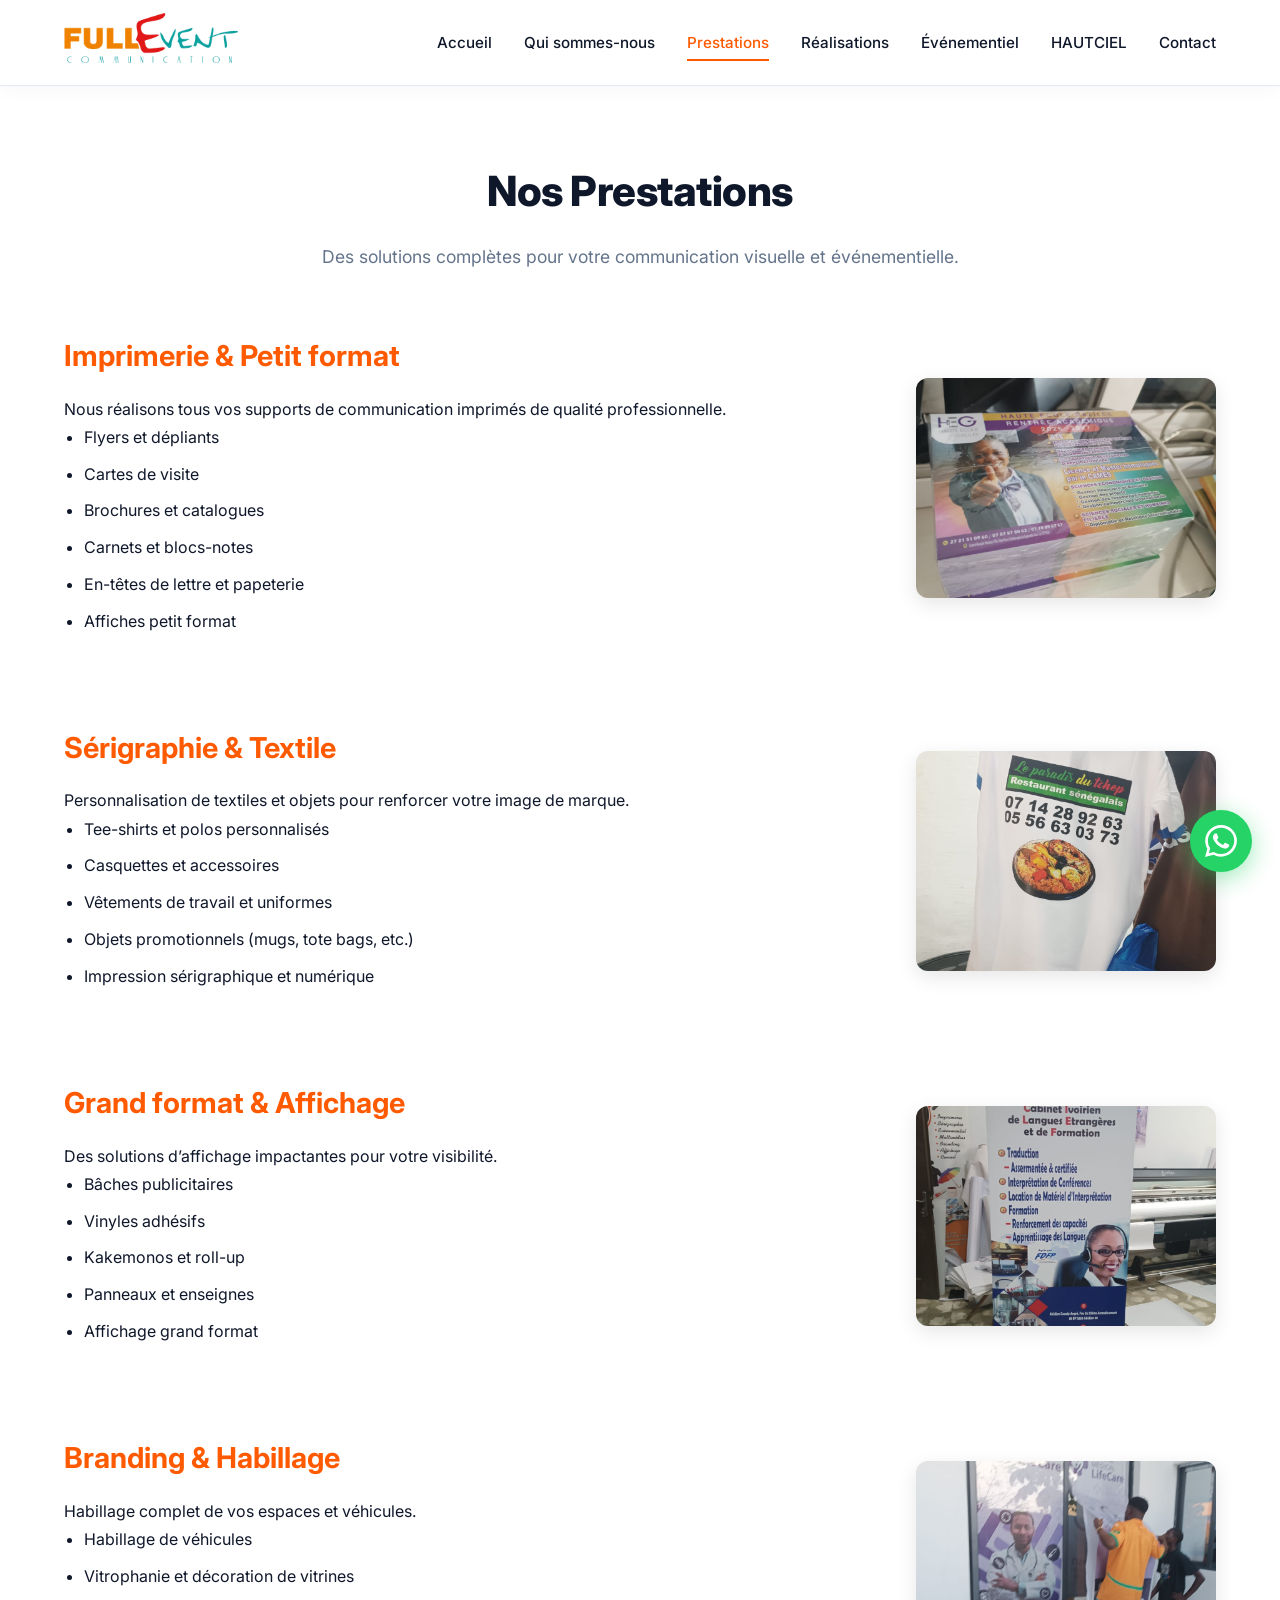
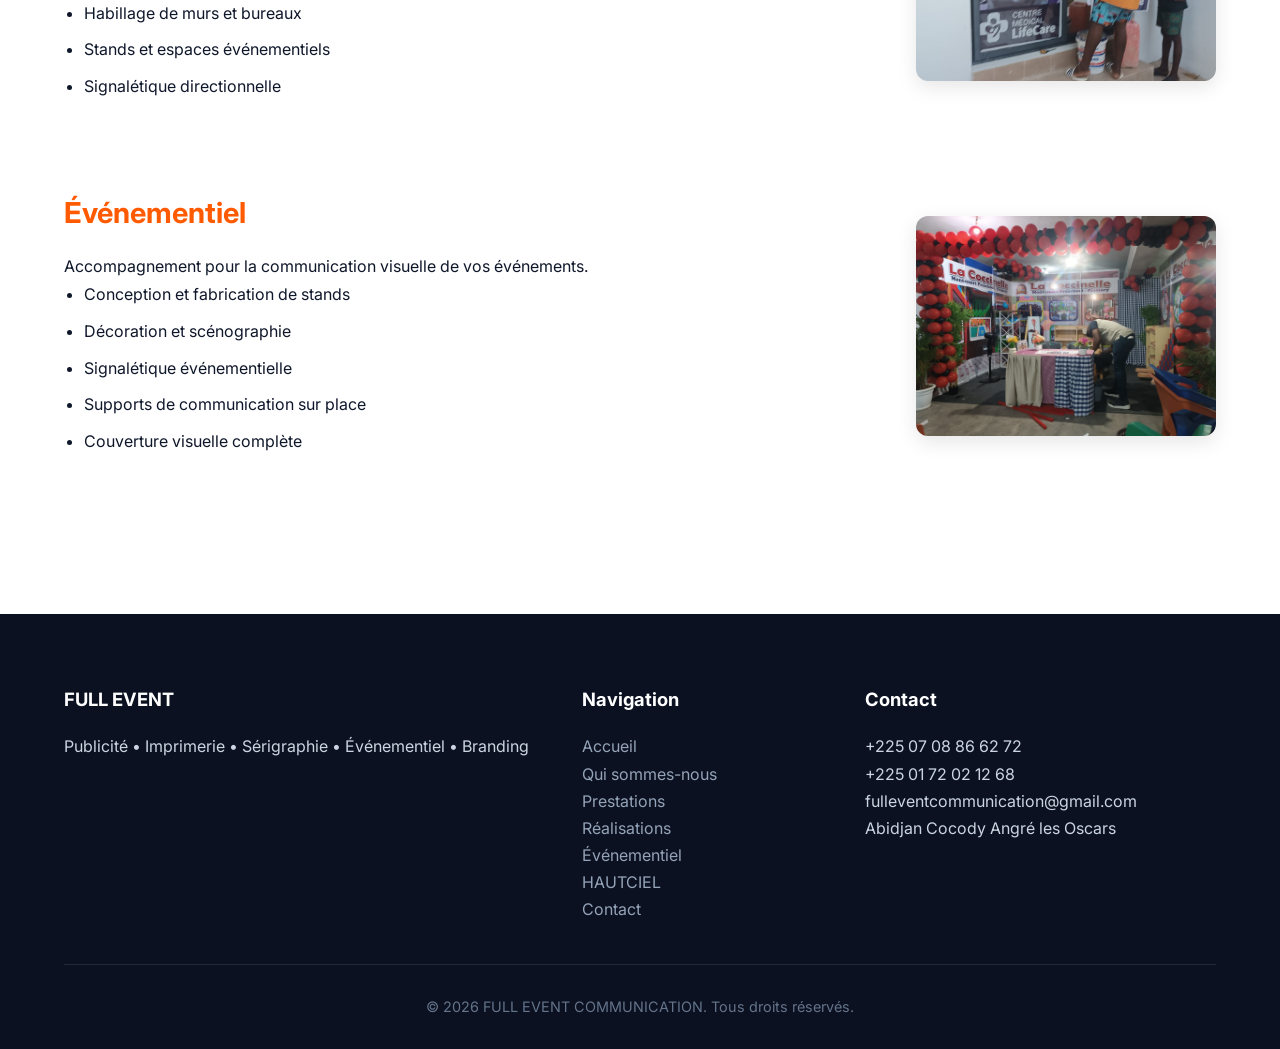
<file: prestations.html>
<!DOCTYPE html>
<html lang="fr">
<head>
  <meta charset="UTF-8">
  <meta name="viewport" content="width=device-width, initial-scale=1.0">
  <title>Prestations | FULL EVENT COMMUNICATION</title>
  <link rel="stylesheet" href="css/style.css">
  <link href="https://fonts.googleapis.com/css2?family=Inter:wght@400;500;600;700;800&display=swap" rel="stylesheet">
  <style>
    .service-block { margin-bottom: 80px; display: grid; grid-template-columns: 1fr 300px; gap: 40px; align-items: center; }
    .service-block h2 { color: #FF5A00; margin-bottom: 15px; font-size: 1.8rem; }
    .service-block ul { line-height: 1.8; padding-left: 20px; }
    .service-block ul li { margin-bottom: 8px; }
    .service-block img { width: 100%; height: 220px; object-fit: cover; border-radius: 12px; box-shadow: 0 6px 20px rgba(0,0,0,0.1); }
    @media (max-width: 768px) { .service-block { grid-template-columns: 1fr; } }
  </style>
</head>
<body>
<header class="header">
  <div class="container header-inner">
    <a href="index.html" class="logo"><img src="images/logo.png" alt="FULL EVENT" style="height:50px;"></a>
    <nav class="nav">
      <a href="index.html">Accueil</a>
      <a href="qui-sommes-nous.html">Qui sommes-nous</a>
      <a href="prestations.html" class="active">Prestations</a>
      <a href="realisations.html">Réalisations</a>
      <a href="evenementiel.html">Événementiel</a>
      <a href="hautciel.html">HAUTCIEL</a>
      <a href="contact.html">Contact</a>
    </nav>
  </div>
</header>
<a href="https://wa.me/2250708866272" class="wa-float" target="_blank" aria-label="WhatsApp">
  <svg width="32" height="32" viewBox="0 0 24 24" fill="currentColor"><path d="M17.472 14.382c-.297-.149-1.758-.867-2.03-.967-.273-.099-.471-.148-.67.15-.197.297-.767.966-.94 1.164-.173.199-.347.223-.644.075-.297-.15-1.255-.463-2.39-1.475-.883-.788-1.48-1.761-1.653-2.059-.173-.297-.018-.458.13-.606.134-.133.298-.347.446-.52.149-.174.198-.298.298-.497.099-.198.05-.371-.025-.52-.075-.149-.669-1.612-.916-2.207-.242-.579-.487-.5-.669-.51-.173-.008-.371-.01-.57-.01-.198 0-.52.074-.792.372-.272.297-1.04 1.016-1.04 2.479 0 1.462 1.065 2.875 1.213 3.074.149.198 2.096 3.2 5.077 4.487.709.306 1.262.489 1.694.625.712.227 1.36.195 1.871.118.571-.085 1.758-.719 2.006-1.413.248-.694.248-1.289.173-1.413-.074-.124-.272-.198-.57-.347m-5.421 7.403h-.004a9.87 9.87 0 01-5.031-1.378l-.361-.214-3.741.982.998-3.648-.235-.374a9.86 9.86 0 01-1.51-5.26c.001-5.45 4.436-9.884 9.888-9.884 2.64 0 5.122 1.03 6.988 2.898a9.825 9.825 0 012.893 6.994c-.003 5.45-4.435 9.884-9.885 9.884m8.413-18.297A11.815 11.815 0 0012.05 0C5.495 0 .16 5.335.157 11.892c0 2.096.547 4.142 1.588 5.945L.057 24l6.305-1.654a11.882 11.882 0 005.683 1.448h.005c6.554 0 11.89-5.335 11.893-11.893a11.821 11.821 0 00-3.48-8.413z"/></svg>
</a>
<section style="padding:70px 0;">
  <div class="container">
    <h1 class="section-title">Nos Prestations</h1>
    <p class="section-subtitle">Des solutions complètes pour votre communication visuelle et événementielle.</p>
    <div class="service-block">
      <div>
        <h2>Imprimerie & Petit format</h2>
        <p>Nous réalisons tous vos supports de communication imprimés de qualité professionnelle.</p>
        <ul>
          <li>Flyers et dépliants</li>
          <li>Cartes de visite</li>
          <li>Brochures et catalogues</li>
          <li>Carnets et blocs-notes</li>
          <li>En-têtes de lettre et papeterie</li>
          <li>Affiches petit format</li>
        </ul>
      </div>
      <img src="images/realisations/WhatsApp Image 2026-11-20 at 15.42.33 (1).jpeg" alt="Imprimerie">
    </div>
    <div class="service-block">
      <div>
        <h2>Sérigraphie & Textile</h2>
        <p>Personnalisation de textiles et objets pour renforcer votre image de marque.</p>
        <ul>
          <li>Tee-shirts et polos personnalisés</li>
          <li>Casquettes et accessoires</li>
          <li>Vêtements de travail et uniformes</li>
          <li>Objets promotionnels (mugs, tote bags, etc.)</li>
          <li>Impression sérigraphique et numérique</li>
        </ul>
      </div>
      <img src="images/realisations/WhatsApp Image 2026-11-20 at 15.42.22 (1).jpeg" alt="Textile">
    </div>
    <div class="service-block">
      <div>
        <h2>Grand format & Affichage</h2>
        <p>Des solutions d’affichage impactantes pour votre visibilité.</p>
        <ul>
          <li>Bâches publicitaires</li>
          <li>Vinyles adhésifs</li>
          <li>Kakemonos et roll-up</li>
          <li>Panneaux et enseignes</li>
          <li>Affichage grand format</li>
        </ul>
      </div>
      <img src="images/realisations/WhatsApp Image 2026-11-20 at 15.42.32 (1).jpeg" alt="Grand format">
    </div>
    <div class="service-block">
      <div>
        <h2>Branding & Habillage</h2>
        <p>Habillage complet de vos espaces et véhicules.</p>
        <ul>
          <li>Habillage de véhicules</li>
          <li>Vitrophanie et décoration de vitrines</li>
          <li>Habillage de murs et bureaux</li>
          <li>Stands et espaces événementiels</li>
          <li>Signalétique directionnelle</li>
        </ul>
      </div>
      <img src="images/realisations/WhatsApp Image 2026-11-20 at 15.42.28 (1).jpeg" alt="Habillage">
    </div>
    <div class="service-block">
      <div>
        <h2>Événementiel</h2>
        <p>Accompagnement pour la communication visuelle de vos événements.</p>
        <ul>
          <li>Conception et fabrication de stands</li>
          <li>Décoration et scénographie</li>
          <li>Signalétique événementielle</li>
          <li>Supports de communication sur place</li>
          <li>Couverture visuelle complète</li>
        </ul>
      </div>
      <img src="images/realisations/WhatsApp Image 2026-11-20 at 15.42.26 (2).jpeg" alt="Événementiel">
    </div>
  </div>
</section>
<footer>
  <div class="container">
    <div class="footer-grid">
      <div><h4>FULL EVENT</h4><p>Publicité • Imprimerie • Sérigraphie • Événementiel • Branding</p></div>
      <div><h4>Navigation</h4><a href="index.html">Accueil</a><br><a href="qui-sommes-nous.html">Qui sommes-nous</a><br><a href="prestations.html">Prestations</a><br><a href="realisations.html">Réalisations</a><br><a href="evenementiel.html">Événementiel</a><br><a href="hautciel.html">HAUTCIEL</a><br><a href="contact.html">Contact</a></div>
      <div><h4>Contact</h4><p>+225 07 08 86 62 72</p><p>+225 01 72 02 12 68</p><p>fulleventcommunication@gmail.com</p><p>Abidjan Cocody Angré les Oscars</p></div>
    </div>
    <div class="copyright">&copy; 2026 FULL EVENT COMMUNICATION. Tous droits réservés.</div>
  </div>
</footer>
</body>
</html>
</file>
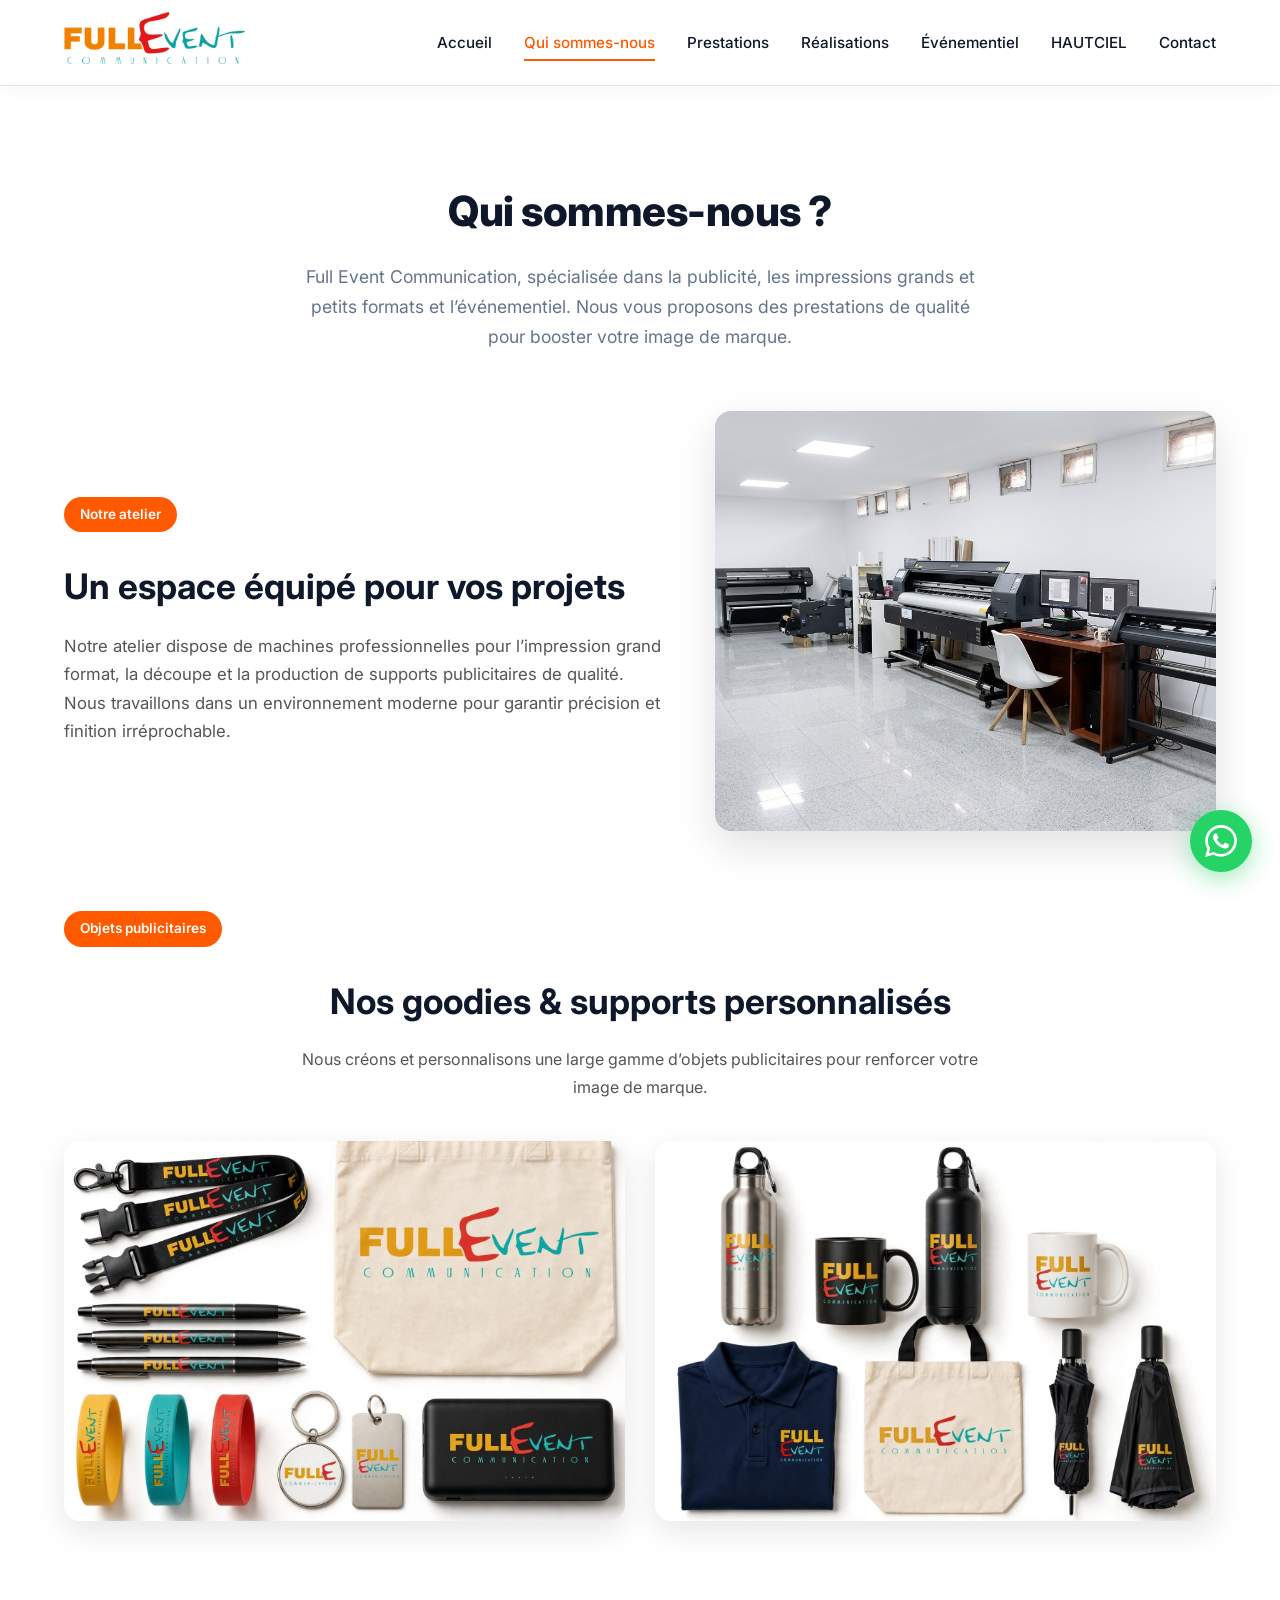
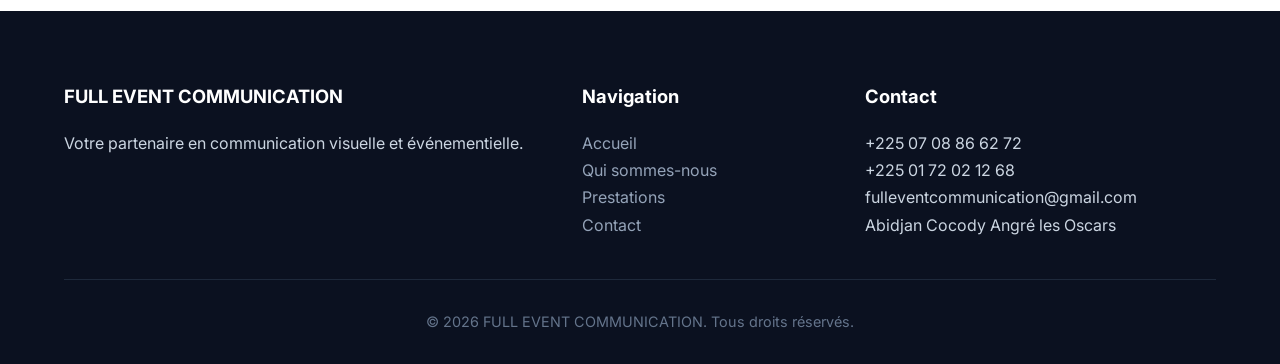
<file: qui-sommes-nous.html>
<!DOCTYPE html>
<html lang="fr">
<head>
  <meta charset="UTF-8">
  <meta name="viewport" content="width=device-width, initial-scale=1.0">
  <title>Qui sommes-nous | FULL EVENT COMMUNICATION</title>
  <link rel="stylesheet" href="css/style.css">
  <link href="https://fonts.googleapis.com/css2?family=Inter:wght@400;500;600;700;800&display=swap" rel="stylesheet">
  <style>
    .atelier-hero { display: grid; grid-template-columns: 1.2fr 1fr; gap: 50px; align-items: center; margin: 50px 0 70px; }
    .atelier-hero img { width: 100%; height: 420px; object-fit: cover; border-radius: 16px; box-shadow: 0 15px 40px rgba(0,0,0,.12); }
    .gadgets-grid { display: grid; grid-template-columns: repeat(auto-fit, minmax(320px, 1fr)); gap: 30px; margin-top: 40px; }
    .gadgets-grid img { width: 100%; height: 380px; object-fit: cover; border-radius: 16px; box-shadow: 0 10px 30px rgba(0,0,0,.1); transition: transform .35s ease; }
    .gadgets-grid img:hover { transform: scale(1.03); }
    .section-label { display: inline-block; background: #FF5A00; color: white; padding: 6px 16px; border-radius: 50px; font-size: 0.85rem; font-weight: 600; margin-bottom: 15px; }
    @media (max-width: 768px) { .atelier-hero { grid-template-columns: 1fr; } .atelier-hero img { height: 280px; } }
  </style>
</head>
<body>

<header class="header">
  <div class="container header-inner">
    <a href="index.html" class="logo"><img src="images/logo.png" alt="FULL EVENT"></a>
    <nav class="nav">
      <a href="index.html">Accueil</a>
      <a href="qui-sommes-nous.html" class="active">Qui sommes-nous</a>
      <a href="prestations.html">Prestations</a>
      <a href="realisations.html">Réalisations</a>
      <a href="evenementiel.html">Événementiel</a>
      <a href="hautciel.html">HAUTCIEL</a>
      <a href="contact.html">Contact</a>
    </nav>
  </div>
</header>

<a href="https://wa.me/2250708866272" class="wa-float" target="_blank" aria-label="WhatsApp">
  <svg width="32" height="32" viewBox="0 0 24 24" fill="currentColor"><path d="M17.472 14.382c-.297-.149-1.758-.867-2.03-.967-.273-.099-.471-.148-.67.15-.197.297-.767.966-.94 1.164-.173.199-.347.223-.644.075-.297-.15-1.255-.463-2.39-1.475-.883-.788-1.48-1.761-1.653-2.059-.173-.297-.018-.458.13-.606.134-.133.298-.347.446-.52.149-.174.198-.298.298-.497.099-.198.05-.371-.025-.52-.075-.149-.669-1.612-.916-2.207-.242-.579-.487-.5-.669-.51-.173-.008-.371-.01-.57-.01-.198 0-.52.074-.792.372-.272.297-1.04 1.016-1.04 2.479 0 1.462 1.065 2.875 1.213 3.074.149.198 2.096 3.2 5.077 4.487.709.306 1.262.489 1.694.625.712.227 1.36.195 1.871.118.571-.085 1.758-.719 2.006-1.413.248-.694.248-1.289.173-1.413-.074-.124-.272-.198-.57-.347m-5.421 7.403h-.004a9.87 9.87 0 01-5.031-1.378l-.361-.214-3.741.982.998-3.648-.235-.374a9.86 9.86 0 01-1.51-5.26c.001-5.45 4.436-9.884 9.888-9.884 2.64 0 5.122 1.03 6.988 2.898a9.825 9.825 0 012.893 6.994c-.003 5.45-4.435 9.884-9.885 9.884m8.413-18.297A11.815 11.815 0 0012.05 0C5.495 0 .16 5.335.157 11.892c0 2.096.547 4.142 1.588 5.945L.057 24l6.305-1.654a11.882 11.882 0 005.683 1.448h.005c6.554 0 11.89-5.335 11.893-11.893a11.821 11.821 0 00-3.48-8.413z"/></svg>
</a>

<section class="section">
  <div class="container">
    <h1 class="section-title">Qui sommes-nous ?</h1>
    <p class="section-subtitle">
      Full Event Communication, spécialisée dans la publicité, les impressions grands et petits formats et l’événementiel. Nous vous proposons des prestations de qualité pour booster votre image de marque.
    </p>

    <div class="atelier-hero">
      <div>
        <span class="section-label">Notre atelier</span>
        <h2 style="font-size:2.2rem; margin:10px 0 15px;">Un espace équipé pour vos projets</h2>
        <p style="color:#555; font-size:1.05rem; line-height:1.7;">
          Notre atelier dispose de machines professionnelles pour l’impression grand format, la découpe et la production de supports publicitaires de qualité. Nous travaillons dans un environnement moderne pour garantir précision et finition irréprochable.
        </p>
      </div>
      <img src="images/bureau/atelier.jpg" alt="Atelier FULL EVENT - Machines d'impression">
    </div>

    <div style="margin-top:80px;">
      <span class="section-label">Objets publicitaires</span>
      <h2 style="font-size:2.2rem; margin:10px 0 15px; text-align:center;">Nos goodies & supports personnalisés</h2>
      <p style="text-align:center; color:#555; max-width:700px; margin:0 auto 30px;">
        Nous créons et personnalisons une large gamme d’objets publicitaires pour renforcer votre image de marque.
      </p>
      <div class="gadgets-grid">
        <img src="images/bureau/gadgets-1.jpg" alt="Lanyards, stylos, bracelets, power bank FULL EVENT">
        <img src="images/bureau/gadgets-2.jpg" alt="Bouteilles, mugs, polo, tote bag et parapluies FULL EVENT">
      </div>
    </div>
  </div>
</section>

<footer>
  <div class="container">
    <div class="footer-grid">
      <div>
        <h4>FULL EVENT COMMUNICATION</h4>
        <p>Votre partenaire en communication visuelle et événementielle.</p>
      </div>
      <div>
        <h4>Navigation</h4>
        <a href="index.html">Accueil</a><br>
        <a href="qui-sommes-nous.html">Qui sommes-nous</a><br>
        <a href="prestations.html">Prestations</a><br>
        <a href="contact.html">Contact</a>
      </div>
      <div>
        <h4>Contact</h4>
        <p>+225 07 08 86 62 72</p>
        <p>+225 01 72 02 12 68</p>
        <p>fulleventcommunication@gmail.com</p>
        <p>Abidjan Cocody Angré les Oscars</p>
      </div>
    </div>
    <div class="copyright">&copy; 2026 FULL EVENT COMMUNICATION. Tous droits réservés.</div>
  </div>
</footer>
</body>
</html>
</file>
<file: css/style.css>
:root {
  --orange: #FF5A00;
  --orange-light: #FF8C42;
  --turquoise: #00C4C4;
  --dark: #0F172A;
  --darker: #0B1120;
  --gray: #64748B;
  --light: #F8FAFC;
  --white: #FFFFFF;
  --shadow: 0 10px 40px rgba(0,0,0,.08);
  --shadow-hover: 0 20px 50px rgba(0,0,0,.15);
}

* { margin: 0; padding: 0; box-sizing: border-box; }
body {
  font-family: 'Inter', system-ui, -apple-system, sans-serif;
  color: var(--dark);
  background: var(--white);
  line-height: 1.7;
}
.container { max-width: 1200px; margin: 0 auto; padding: 0 24px; }

/* Header */
.header {
  background: rgba(255,255,255,.92);
  border-bottom: 1px solid #E2E8F0;
  position: sticky; top: 0; z-index: 1000;
  backdrop-filter: blur(16px);
  box-shadow: 0 2px 20px rgba(0,0,0,.04);
}
.header-inner {
  display: flex; align-items: center; justify-content: space-between;
  height: 85px;
}
.logo img { height: 52px; transition: transform .3s; }
.logo:hover img { transform: scale(1.05); }
.nav { display: flex; gap: 32px; }
.nav a {
  text-decoration: none; color: var(--dark); font-weight: 500; font-size: 0.95rem;
  position: relative; transition: color .25s;
}
.nav a::after {
  content: ''; position: absolute; bottom: -6px; left: 0; width: 0; height: 2px;
  background: var(--orange); transition: width .3s;
}
.nav a:hover::after, .nav a.active::after { width: 100%; }
.nav a:hover, .nav a.active { color: var(--orange); }

/* Floating WhatsApp */
.wa-float {
  position: fixed; bottom: 28px; right: 28px;
  width: 62px; height: 62px;
  background: #25D366; color: white; border-radius: 50%;
  display: flex; align-items: center; justify-content: center;
  box-shadow: 0 6px 25px rgba(37,211,102,.45);
  z-index: 9999; text-decoration: none;
  transition: all .3s cubic-bezier(.34,1.56,.64,1);
}
.wa-float:hover { transform: scale(1.12) rotate(8deg); box-shadow: 0 10px 30px rgba(37,211,102,.6); }

/* Hero */
.hero {
  background: linear-gradient(135deg, #0B1120 0%, #1E293B 60%, #0F172A 100%);
  color: white; padding: 140px 0 110px; text-align: center;
  position: relative; overflow: hidden;
}
.hero::before {
  content: ''; position: absolute; inset: 0;
  background: radial-gradient(circle at 20% 50%, rgba(255,90,0,.15) 0%, transparent 50%),
              radial-gradient(circle at 80% 30%, rgba(0,196,196,.1) 0%, transparent 50%);
}
.hero h1 { font-size: 3.6rem; font-weight: 800; letter-spacing: -1px; line-height: 1.1; margin-bottom: 20px; position: relative; }
.hero p { font-size: 1.25rem; max-width: 680px; margin: 0 auto 35px; opacity: .9; position: relative; }
.hero .btn { position: relative; }

/* Buttons */
.btn {
  display: inline-block; background: var(--orange); color: white;
  padding: 14px 32px; border-radius: 50px; text-decoration: none;
  font-weight: 600; font-size: 1rem; transition: all .3s;
  box-shadow: 0 4px 15px rgba(255,90,0,.3);
}
.btn:hover { background: var(--orange-light); transform: translateY(-2px); box-shadow: 0 8px 25px rgba(255,90,0,.4); }
.btn-outline {
  background: transparent; border: 2px solid white; color: white;
}
.btn-outline:hover { background: white; color: var(--orange); }

/* Sections */
.section { padding: 90px 0; }
.section-title {
  font-size: 2.6rem; font-weight: 800; text-align: center;
  margin-bottom: 15px; letter-spacing: -0.5px;
}
.section-subtitle {
  text-align: center; color: var(--gray); max-width: 700px;
  margin: 0 auto 60px; font-size: 1.1rem;
}

/* Cards */
.cards { display: grid; grid-template-columns: repeat(auto-fit, minmax(280px, 1fr)); gap: 30px; }
.card {
  background: white; border-radius: 16px; overflow: hidden;
  box-shadow: var(--shadow); transition: all .35s ease;
}
.card:hover { transform: translateY(-8px); box-shadow: var(--shadow-hover); }
.card img { width: 100%; height: 220px; object-fit: cover; }
.card-body { padding: 25px; }
.card h3 { font-size: 1.35rem; margin-bottom: 10px; color: var(--dark); }
.card p { color: var(--gray); font-size: 0.95rem; }

/* Footer */
footer {
  background: var(--darker); color: #CBD5E1; padding: 70px 0 30px;
}
.footer-grid { display: grid; grid-template-columns: 2fr 1fr 1.5fr; gap: 50px; margin-bottom: 40px; }
footer h4 { color: white; margin-bottom: 18px; font-size: 1.15rem; }
footer a { color: #94A3B8; text-decoration: none; transition: color .2s; }
footer a:hover { color: var(--orange); }
.copyright { text-align: center; padding-top: 30px; border-top: 1px solid #1E293B; font-size: 0.9rem; color: #64748B; }

/* Responsive */
@media (max-width: 768px) {
  .hero h1 { font-size: 2.4rem; }
  .nav { display: none; }
  .footer-grid { grid-template-columns: 1fr; gap: 30px; }
  .section-title { font-size: 2rem; }
}
</file>
